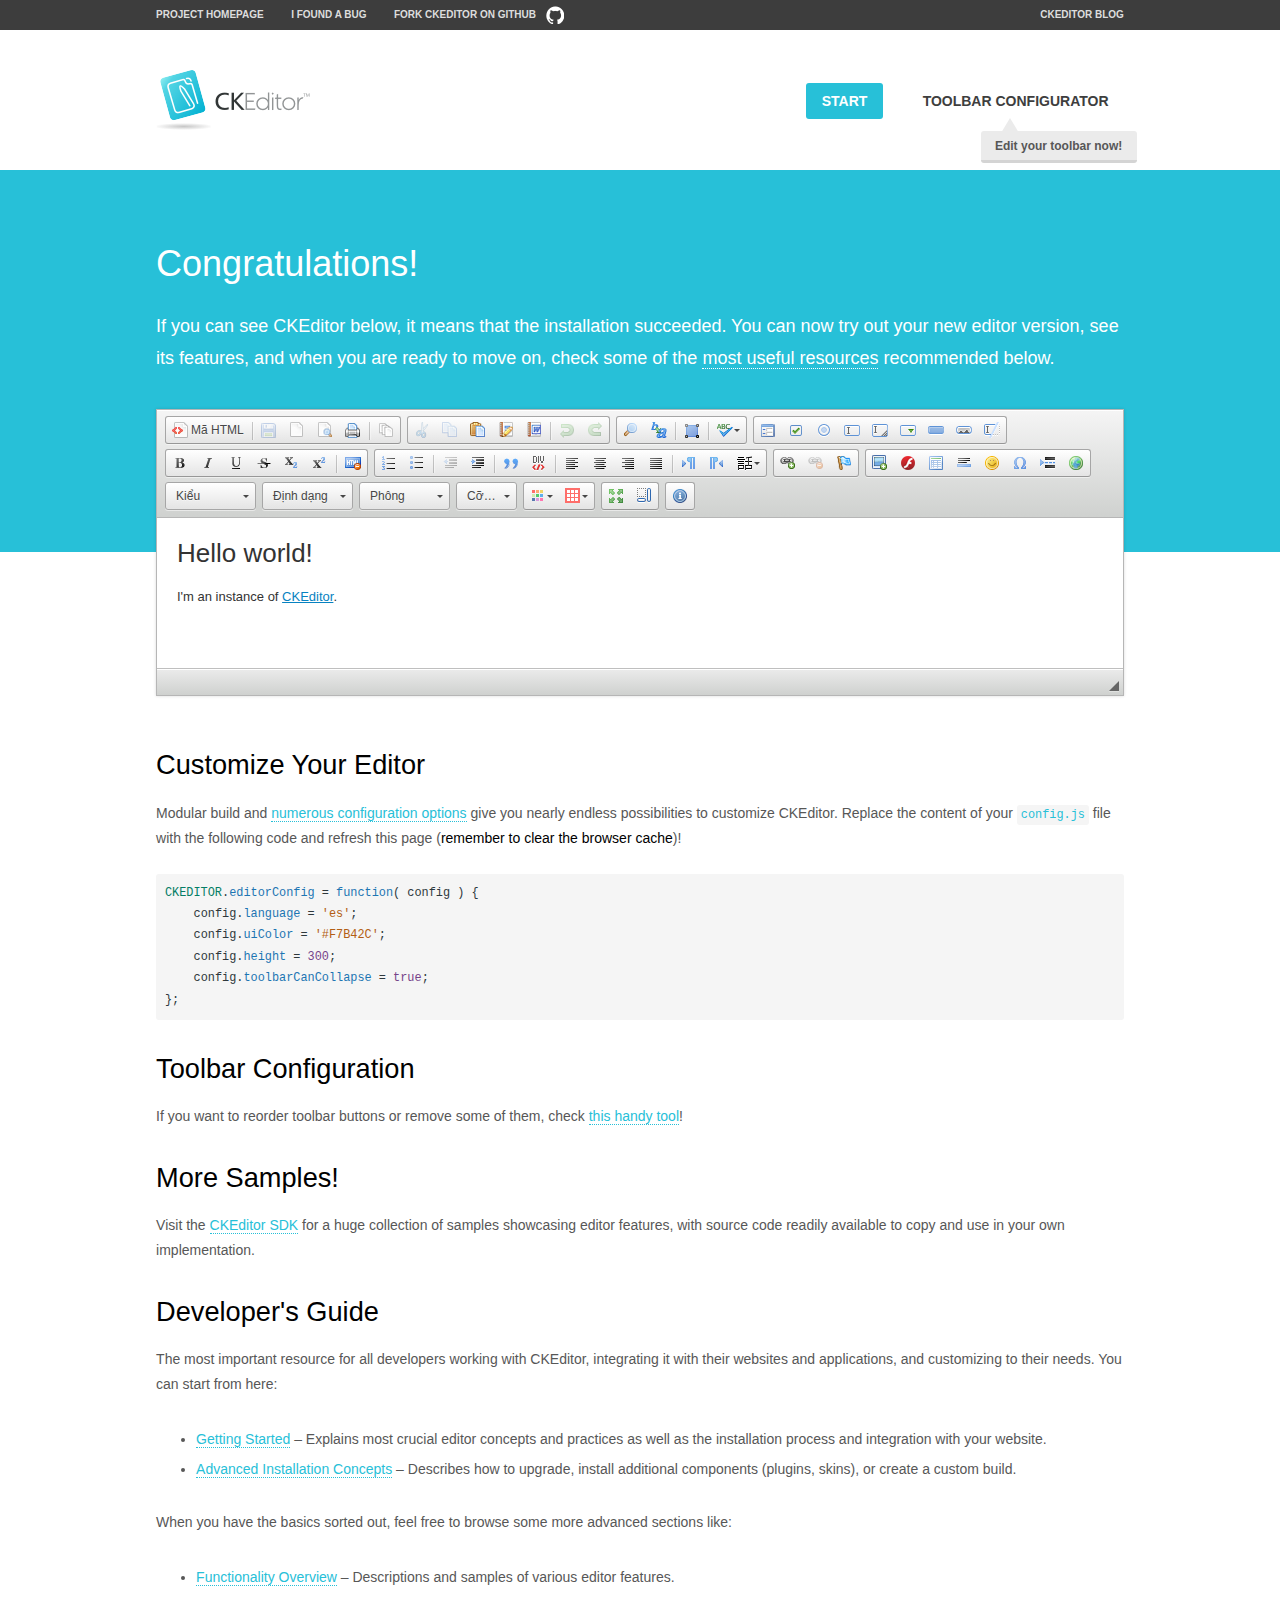
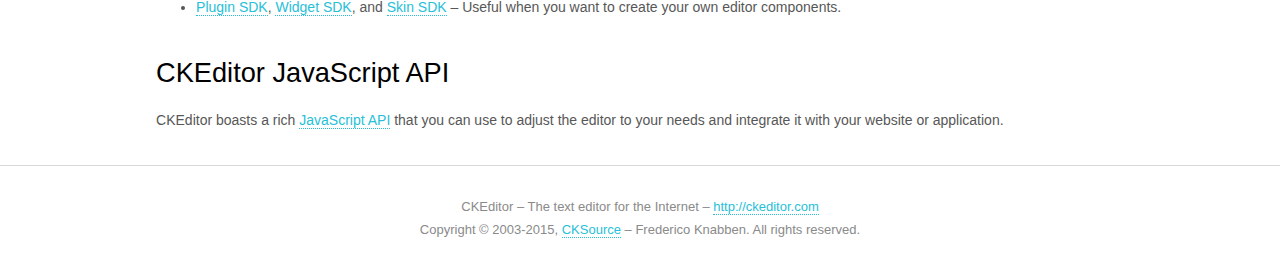
<file: public/ckeditor/samples/index.html>
<!DOCTYPE html>
<!--
Copyright (c) 2003-2015, CKSource - Frederico Knabben. All rights reserved.
For licensing, see LICENSE.md or http://ckeditor.com/license
-->
<html>
<head>
	<meta charset="utf-8">
	<title>CKEditor Sample</title>
	<script src="../ckeditor.js"></script>
	<script src="js/sample.js"></script>
	<link rel="stylesheet" href="css/samples.css">
	<link rel="stylesheet" href="toolbarconfigurator/lib/codemirror/neo.css">
</head>
<body id="main">

<nav class="navigation-a">
	<div class="grid-container">
		<ul class="navigation-a-left grid-width-70">
			<li><a href="http://ckeditor.com">Project Homepage</a></li>
			<li><a href="http://dev.ckeditor.com/">I found a bug</a></li>
			<li><a href="http://github.com/ckeditor/ckeditor-dev" class="icon-pos-right icon-navigation-a-github">Fork CKEditor on GitHub</a></li>
		</ul>
		<ul class="navigation-a-right grid-width-30">
			<li><a href="http://ckeditor.com/blog-list">CKEditor Blog</a></li>
		</ul>
	</div>
</nav>

<header class="header-a">
	<div class="grid-container">
		<h1 class="header-a-logo grid-width-30">
			<a href="index.html"><img src="img/logo.png" alt="CKEditor Sample"></a>
		</h1>

		<nav class="navigation-b grid-width-70">
			<ul>
				<li><a href="index.html" class="button-a button-a-background">Start</a></li>
				<li><a href="toolbarconfigurator/index.html" class="button-a">Toolbar configurator <span class="balloon-a balloon-a-nw">Edit your toolbar now!</span></a></li>
			</ul>
		</nav>
	</div>
</header>

<main>
	<div class="adjoined-top">
		<div class="grid-container">
			<div class="content grid-width-100">
				<h1>Congratulations!</h1>
				<p>
					If you can see CKEditor below, it means that the installation succeeded.
					You can now try out your new editor version, see its features, and when you are ready to move on, check some of the <a href="#sample-customize">most useful resources</a> recommended below.
				</p>
			</div>
		</div>
	</div>
	<div class="adjoined-bottom">
		<div class="grid-container">
			<div class="grid-width-100">
				<div id="editor">
					<h1>Hello world!</h1>
					<p>I'm an instance of <a href="http://ckeditor.com">CKEditor</a>.</p>
				</div>
			</div>
		</div>
	</div>

	<div class="grid-container">
		<div class="content grid-width-100">
			<section id="sample-customize">
				<h2>Customize Your Editor</h2>
				<p>Modular build and <a href="http://docs.ckeditor.com/#!/guide/dev_configuration">numerous configuration options</a> give you nearly endless possibilities to customize CKEditor. Replace the content of your <code><a href="../config.js">config.js</a></code> file with the following code and refresh this page (<strong>remember to clear the browser cache</strong>)!</p>
		<pre class="cm-s-neo CodeMirror"><code><span style="padding-right: 0.1px;"><span class="cm-variable">CKEDITOR</span>.<span class="cm-property">editorConfig</span> <span class="cm-operator">=</span> <span class="cm-keyword">function</span>( <span class="cm-def">config</span> ) {</span>
<span style="padding-right: 0.1px;"><span class="cm-tab">	</span><span class="cm-variable-2">config</span>.<span class="cm-property">language</span> <span class="cm-operator">=</span> <span class="cm-string">'es'</span>;</span>
<span style="padding-right: 0.1px;"><span class="cm-tab">	</span><span class="cm-variable-2">config</span>.<span class="cm-property">uiColor</span> <span class="cm-operator">=</span> <span class="cm-string">'#F7B42C'</span>;</span>
<span style="padding-right: 0.1px;"><span class="cm-tab">	</span><span class="cm-variable-2">config</span>.<span class="cm-property">height</span> <span class="cm-operator">=</span> <span class="cm-number">300</span>;</span>
<span style="padding-right: 0.1px;"><span class="cm-tab">	</span><span class="cm-variable-2">config</span>.<span class="cm-property">toolbarCanCollapse</span> <span class="cm-operator">=</span> <span class="cm-atom">true</span>;</span>
<span style="padding-right: 0.1px;">};</span></code></pre>
			</section>

			<section>
				<h2>Toolbar Configuration</h2>
				<p>If you want to reorder toolbar buttons or remove some of them, check <a href="toolbarconfigurator/index.html">this handy tool</a>!</p>
			</section>

			<section>
				<h2>More Samples!</h2>
				<p>Visit the <a href="http://sdk.ckeditor.com">CKEditor SDK</a> for a huge collection of samples showcasing editor features, with source code readily available to copy and use in your own implementation.</p>
			</section>

			<section>
				<h2>Developer's Guide</h2>
				<p>The most important resource for all developers working with CKEditor, integrating it with their websites and applications, and customizing to their needs. You can start from here:</p>
				<ul>
					<li><a href="http://docs.ckeditor.com/#!/guide/dev_installation">Getting Started</a> &ndash; Explains most crucial editor concepts and practices as well as the installation process and integration with your website.</li>
					<li><a href="http://docs.ckeditor.com/#!/guide/dev_advanced_installation">Advanced Installation Concepts</a> &ndash; Describes how to upgrade, install additional components (plugins, skins), or create a custom build.</li>
				</ul>
					<p>When you have the basics sorted out, feel free to browse some more advanced sections like:</p>
				<ul>
					<li><a href="http://docs.ckeditor.com/#!/guide/dev_features">Functionality Overview</a> &ndash; Descriptions and samples of various editor features.</li>
					<li><a href="http://docs.ckeditor.com/#!/guide/plugin_sdk_intro">Plugin SDK</a>, <a href="http://docs.ckeditor.com/#!/guide/widget_sdk_intro">Widget SDK</a>, and <a href="http://docs.ckeditor.com/#!/guide/skin_sdk_intro">Skin SDK</a> &ndash; Useful when you want to create your own editor components.</li>
				</ul>
			</section>

			<section>
				<h2>CKEditor JavaScript API</h2>
				<p>CKEditor boasts a rich <a href="http://docs.ckeditor.com/#!/api">JavaScript API</a> that you can use to adjust the editor to your needs and integrate it with your website or application.</p>
			</section>
		</div>
	</div>
</main>

<footer class="footer-a grid-container">
	<div class="grid-container">
		<p class="grid-width-100">
			CKEditor &ndash; The text editor for the Internet &ndash; <a class="samples" href="http://ckeditor.com/">http://ckeditor.com</a>
		</p>
		<p class="grid-width-100" id="copy">
			Copyright &copy; 2003-2015, <a class="samples" href="http://cksource.com/">CKSource</a> &ndash; Frederico Knabben. All rights reserved.
		</p>
	</div>
</footer>
<script>
	initSample();
</script>

</body>
</html>
</file>
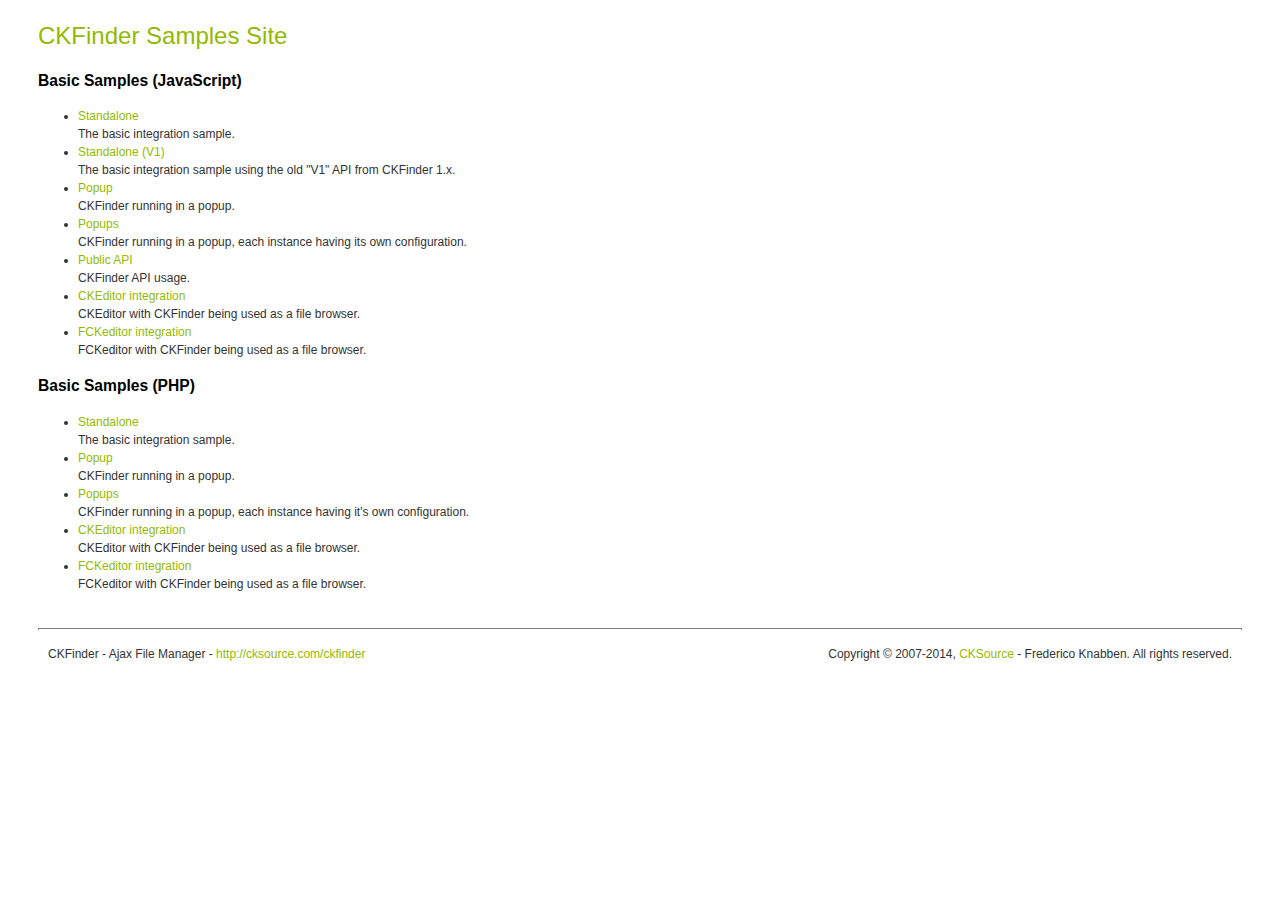
<file: public/ckfinder/_samples/index.html>
<!DOCTYPE html PUBLIC "-//W3C//DTD XHTML 1.0 Transitional//EN" "http://www.w3.org/TR/xhtml1/DTD/xhtml1-transitional.dtd">
<!--
 * CKFinder
 * ========
 * http://cksource.com/ckfinder
 * Copyright (C) 2007-2014, CKSource - Frederico Knabben. All rights reserved.
 *
 * The software, this file and its contents are subject to the CKFinder
 * License. Please read the license.txt file before using, installing, copying,
 * modifying or distribute this file or part of its contents. The contents of
 * this file is part of the Source Code of CKFinder.
-->
<html xmlns="http://www.w3.org/1999/xhtml">
<head>
	<title>CKFinder - Samples</title>
	<meta http-equiv="Content-Type" content="text/html; charset=utf-8" />
	<meta name="robots" content="noindex, nofollow" />
	<link href="sample.css" rel="stylesheet" type="text/css" />
</head>
<body>
	<h1 class="samples">
		CKFinder Samples Site
	</h1>
	<h2 class="samples">
		Basic Samples (JavaScript)
	</h2>
	<ul class="samples">
		<li><a class="samples" href="standalone.html">Standalone</a><br />The basic integration sample.</li>
		<li><a class="samples" href="standalone_v1.html">Standalone (V1)</a><br />The basic integration sample using the old "V1" API from CKFinder 1.x.</li>
		<li><a class="samples" href="popup.html">Popup</a><br />CKFinder running in a popup.</li>
		<li><a class="samples" href="popups.html">Popups</a><br />CKFinder running in a popup, each instance having its own configuration.</li>
		<li><a class="samples" href="public_api.html">Public API</a><br />CKFinder API usage.</li>
		<li><a class="samples" href="ckeditor.html">CKEditor integration</a><br />CKEditor with CKFinder being used as a file browser.</li>
		<li><a class="samples" href="fckeditor.html">FCKeditor integration</a><br />FCKeditor with CKFinder being used as a file browser.</li>
	</ul>
	<h2 class="samples">
		Basic Samples (PHP)
	</h2>
	<ul class="samples">
		<li><a class="samples" href="php/standalone.php">Standalone</a><br />The basic integration sample.</li>
		<li><a class="samples" href="php/popup.php">Popup</a><br />CKFinder running in a popup.</li>
		<li><a class="samples" href="php/popups.php">Popups</a><br />CKFinder running in a popup, each instance having it's own configuration.</li>
		<li><a class="samples" href="php/ckeditor.php">CKEditor integration</a><br />CKEditor with CKFinder being used as a file browser.</li>
		<li><a class="samples" href="php/fckeditor.php">FCKeditor integration</a><br />FCKeditor with CKFinder being used as a file browser.</li>
	</ul>
	<div id="footer">
		<hr />
		<p>
			CKFinder - Ajax File Manager - <a class="samples" href="http://cksource.com/ckfinder/">http://cksource.com/ckfinder</a>
		</p>
		<p id="copy">
			Copyright &copy; 2007-2014, <a class="samples" href="http://cksource.com/">CKSource</a> - Frederico Knabben. All rights reserved.
		</p>
	</div>
</body>
</html>
</file>
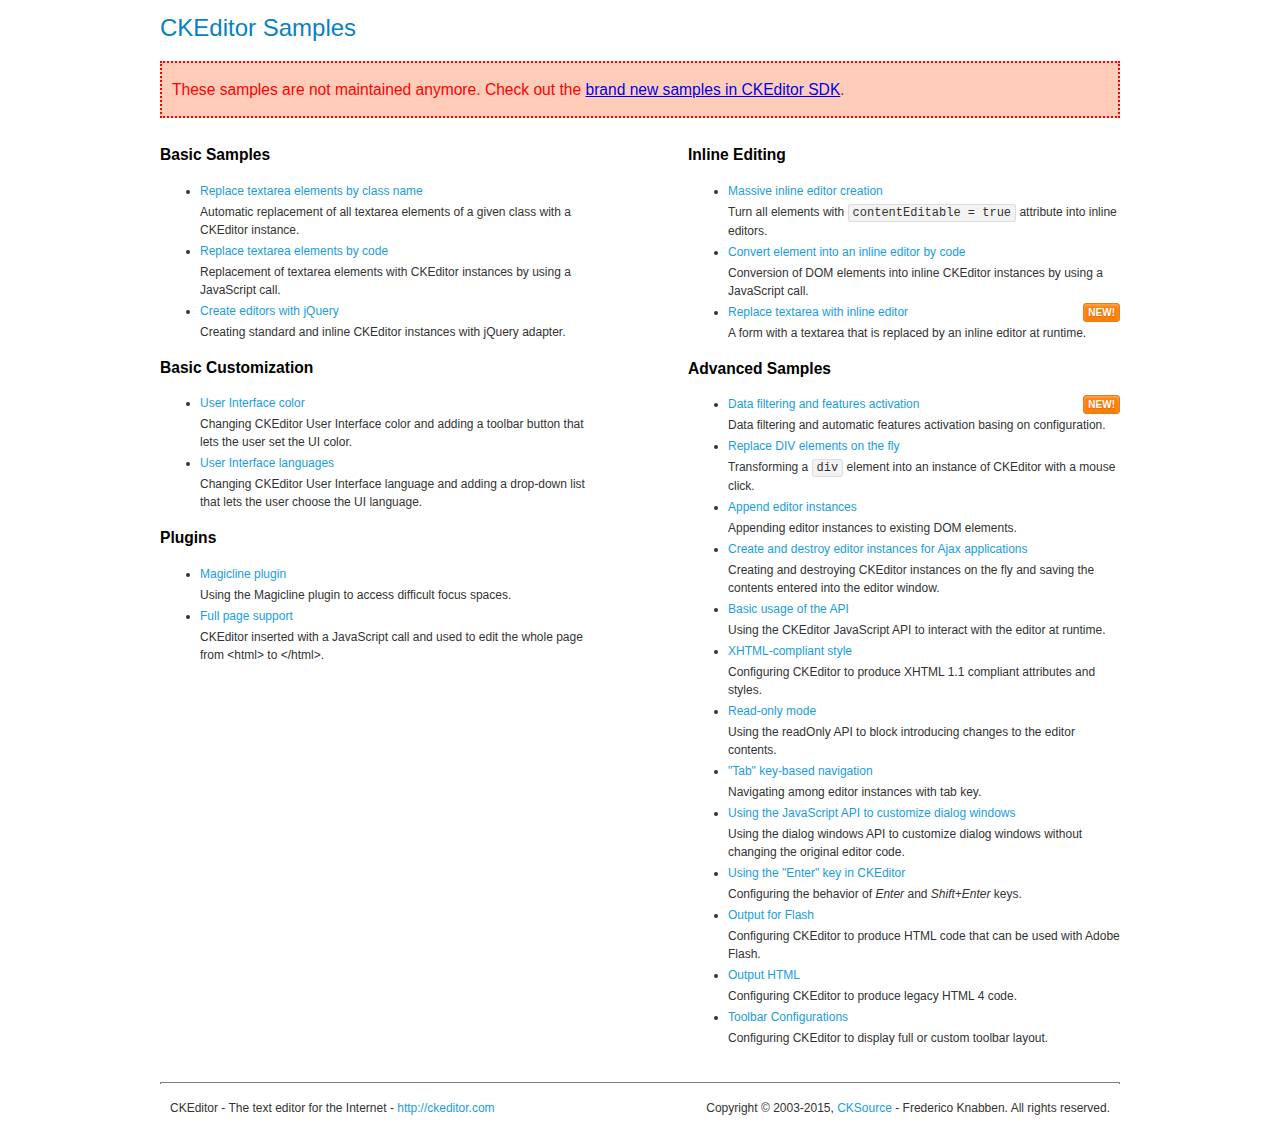
<file: public/ckeditor/samples/old/index.html>
<!DOCTYPE html>
<!--
Copyright (c) 2003-2015, CKSource - Frederico Knabben. All rights reserved.
For licensing, see LICENSE.md or http://ckeditor.com/license
-->
<html>
<head>
	<meta charset="utf-8">
	<title>CKEditor Samples</title>
	<link rel="stylesheet" href="sample.css">
</head>
<body>
	<h1 class="samples">
		CKEditor Samples
	</h1>
	<div class="warning deprecated">
		These samples are not maintained anymore. Check out the <a href="http://sdk.ckeditor.com/">brand new samples in CKEditor SDK</a>.
	</div>
	<div class="twoColumns">
		<div class="twoColumnsLeft">
			<h2 class="samples">
				Basic Samples
			</h2>
			<dl class="samples">
				<dt><a class="samples" href="replacebyclass.html">Replace textarea elements by class name</a></dt>
				<dd>Automatic replacement of all textarea elements of a given class with a CKEditor instance.</dd>

				<dt><a class="samples" href="replacebycode.html">Replace textarea elements by code</a></dt>
				<dd>Replacement of textarea elements with CKEditor instances by using a JavaScript call.</dd>

				<dt><a class="samples" href="jquery.html">Create editors with jQuery</a></dt>
				<dd>Creating standard and inline CKEditor instances with jQuery adapter.</dd>
			</dl>

			<h2 class="samples">
				Basic Customization
			</h2>
			<dl class="samples">
				<dt><a class="samples" href="uicolor.html">User Interface color</a></dt>
				<dd>Changing CKEditor User Interface color and adding a toolbar button that lets the user set the UI color.</dd>

				<dt><a class="samples" href="uilanguages.html">User Interface languages</a></dt>
				<dd>Changing CKEditor User Interface language and adding a drop-down list that lets the user choose the UI language.</dd>
			</dl>


			<h2 class="samples">Plugins</h2>
<dl class="samples">
<dt><a class="samples" href="magicline/magicline.html">Magicline plugin</a></dt>
<dd>Using the Magicline plugin to access difficult focus spaces.</dd>

<dt><a class="samples" href="wysiwygarea/fullpage.html">Full page support</a></dt>
<dd>CKEditor inserted with a JavaScript call and used to edit the whole page from &lt;html&gt; to &lt;/html&gt;.</dd>
</dl>
		</div>
		<div class="twoColumnsRight">
			<h2 class="samples">
				Inline Editing
			</h2>
			<dl class="samples">
				<dt><a class="samples" href="inlineall.html">Massive inline editor creation</a></dt>
				<dd>Turn all elements with <code>contentEditable = true</code> attribute into inline editors.</dd>

				<dt><a class="samples" href="inlinebycode.html">Convert element into an inline editor by code</a></dt>
				<dd>Conversion of DOM elements into inline CKEditor instances by using a JavaScript call.</dd>

				<dt><a class="samples" href="inlinetextarea.html">Replace textarea with inline editor</a> <span class="new">New!</span></dt>
				<dd>A form with a textarea that is replaced by an inline editor at runtime.</dd>

				
			</dl>

			<h2 class="samples">
				Advanced Samples
			</h2>
			<dl class="samples">
				<dt><a class="samples" href="datafiltering.html">Data filtering and features activation</a> <span class="new">New!</span></dt>
				<dd>Data filtering and automatic features activation basing on configuration.</dd>

				<dt><a class="samples" href="divreplace.html">Replace DIV elements on the fly</a></dt>
				<dd>Transforming a <code>div</code> element into an instance of CKEditor with a mouse click.</dd>

				<dt><a class="samples" href="appendto.html">Append editor instances</a></dt>
				<dd>Appending editor instances to existing DOM elements.</dd>

				<dt><a class="samples" href="ajax.html">Create and destroy editor instances for Ajax applications</a></dt>
				<dd>Creating and destroying CKEditor instances on the fly and saving the contents entered into the editor window.</dd>

				<dt><a class="samples" href="api.html">Basic usage of the API</a></dt>
				<dd>Using the CKEditor JavaScript API to interact with the editor at runtime.</dd>

				<dt><a class="samples" href="xhtmlstyle.html">XHTML-compliant style</a></dt>
				<dd>Configuring CKEditor to produce XHTML 1.1 compliant attributes and styles.</dd>

				<dt><a class="samples" href="readonly.html">Read-only mode</a></dt>
				<dd>Using the readOnly API to block introducing changes to the editor contents.</dd>

				<dt><a class="samples" href="tabindex.html">"Tab" key-based navigation</a></dt>
				<dd>Navigating among editor instances with tab key.</dd>


				
<dt><a class="samples" href="dialog/dialog.html">Using the JavaScript API to customize dialog windows</a></dt>
<dd>Using the dialog windows API to customize dialog windows without changing the original editor code.</dd>

<dt><a class="samples" href="enterkey/enterkey.html">Using the &quot;Enter&quot; key in CKEditor</a></dt>
<dd>Configuring the behavior of <em>Enter</em> and <em>Shift+Enter</em> keys.</dd>

<dt><a class="samples" href="htmlwriter/outputforflash.html">Output for Flash</a></dt>
<dd>Configuring CKEditor to produce HTML code that can be used with Adobe Flash.</dd>

<dt><a class="samples" href="htmlwriter/outputhtml.html">Output HTML</a></dt>
<dd>Configuring CKEditor to produce legacy HTML 4 code.</dd>

<dt><a class="samples" href="toolbar/toolbar.html">Toolbar Configurations</a></dt>
<dd>Configuring CKEditor to display full or custom toolbar layout.</dd>

			</dl>
		</div>
	</div>
	<div id="footer">
		<hr>
		<p>
			CKEditor - The text editor for the Internet - <a class="samples" href="http://ckeditor.com/">http://ckeditor.com</a>
		</p>
		<p id="copy">
			Copyright &copy; 2003-2015, <a class="samples" href="http://cksource.com/">CKSource</a> - Frederico Knabben. All rights reserved.
		</p>
	</div>
</body>
</html>
</file>
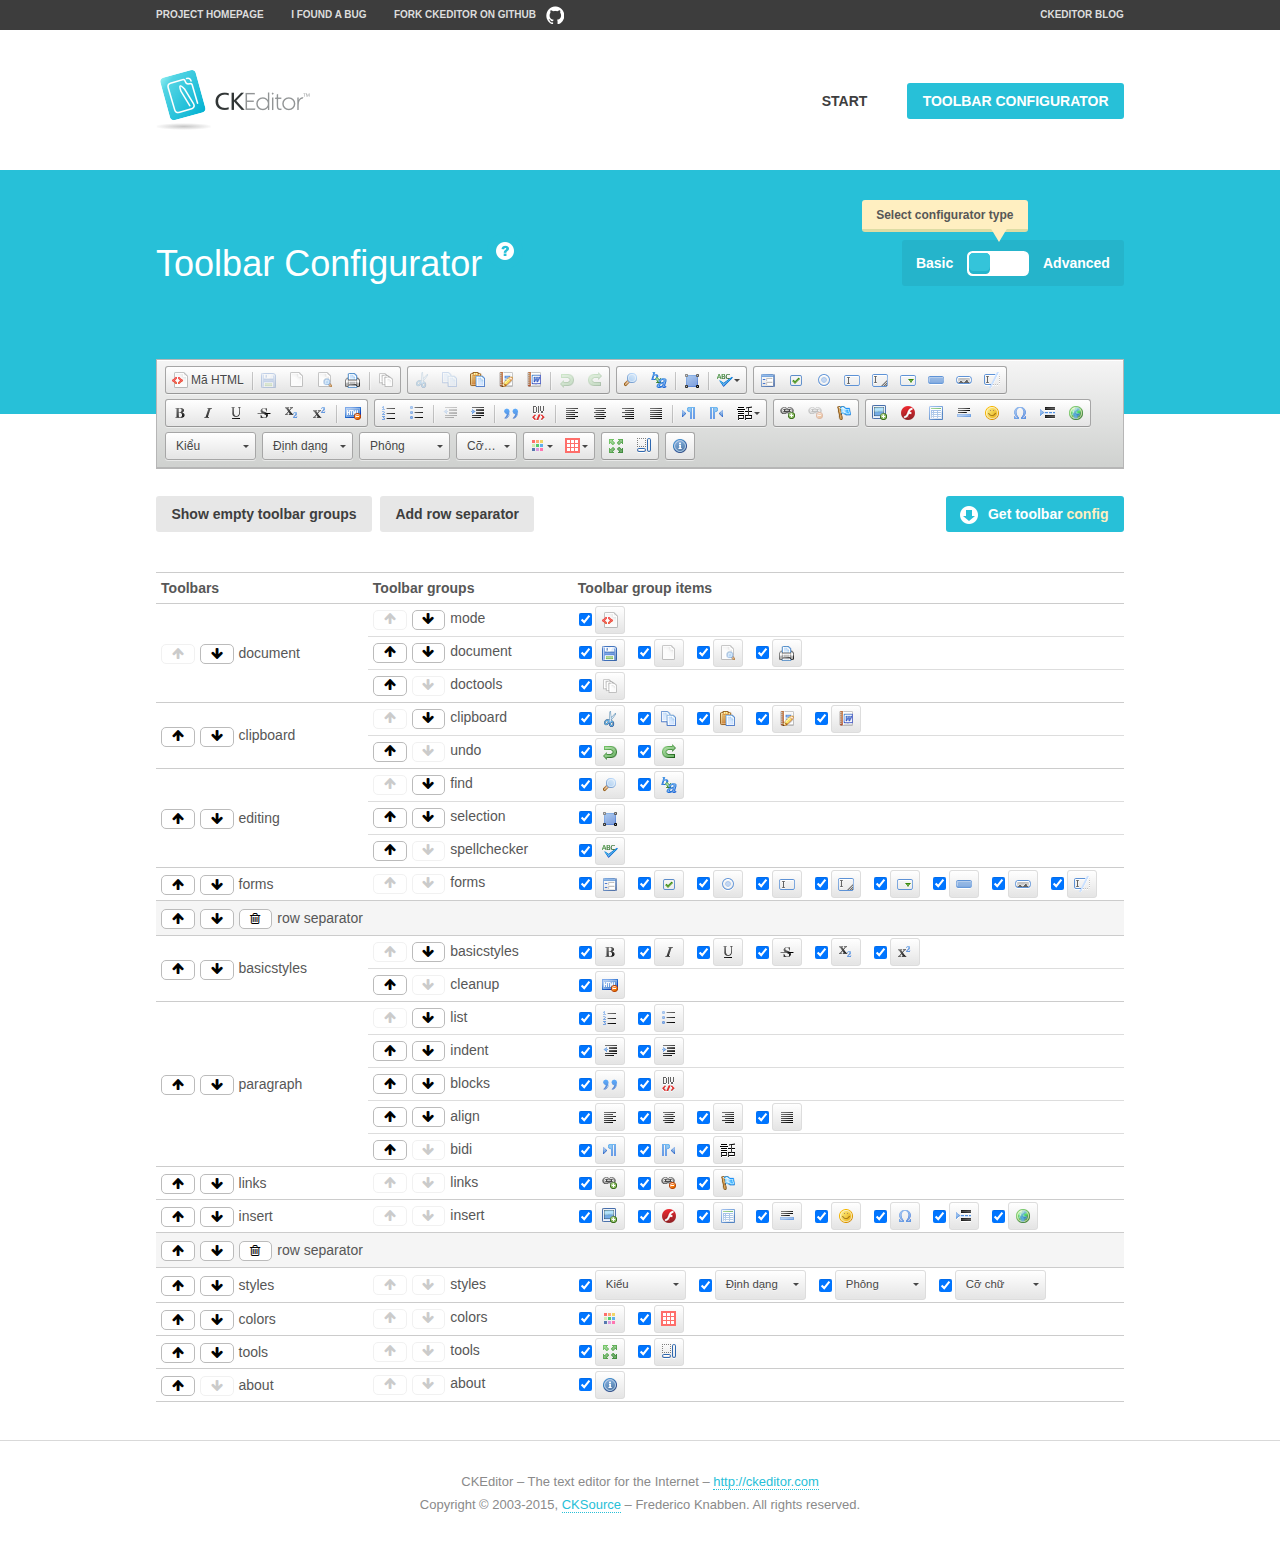
<file: public/ckeditor/samples/toolbarconfigurator/index.html>
<!DOCTYPE html>
<!--
Copyright (c) 2003-2015, CKSource - Frederico Knabben. All rights reserved.
For licensing, see LICENSE.md or http://ckeditor.com/license
-->
<!--[if IE 8]><html class="ie8"><![endif]-->
<!--[if gt IE 8]><html><![endif]-->
<!--[if !IE]><!--><html><!--<![endif]-->
<head>
	<meta charset="utf-8">
	<title>Toolbar Configurator</title>
	<script src="../../ckeditor.js"></script>
	<script>
		if ( CKEDITOR.env.ie && CKEDITOR.env.version < 9 )
			CKEDITOR.tools.enableHtml5Elements( document );
	</script>
	<link rel="stylesheet" href="lib/codemirror/codemirror.css">
	<link rel="stylesheet" href="lib/codemirror/show-hint.css">
	<link rel="stylesheet" href="lib/codemirror/neo.css">
	<link rel="stylesheet" href="css/fontello.css">
	<link rel="stylesheet" href="../css/samples.css">
</head>
<body id="toolbar">

<nav class="navigation-a">
	<div class="grid-container">
		<ul class="navigation-a-left grid-width-70">
			<li><a href="http://ckeditor.com">Project Homepage</a></li>
			<li><a href="http://dev.ckeditor.com/">I found a bug</a></li>
			<li><a href="http://github.com/ckeditor/ckeditor-dev" class="icon-pos-right icon-navigation-a-github">Fork CKEditor on GitHub</a></li>
		</ul>
		<ul class="navigation-a-right grid-width-30">
			<li><a href="http://ckeditor.com/blog-list">CKEditor Blog</a></li>
		</ul>
	</div>
</nav>

<header class="header-a">
	<div class="grid-container">
		<h1 class="header-a-logo grid-width-30">
			<a href="../index.html"><img src="../img/logo.png" alt="CKEditor Logo"></a>
		</h1>
		<nav class="navigation-b grid-width-70">
			<ul>
				<li><a href="../index.html"  class="button-a">Start</a></li>
				<li><a href="index.html"  class="button-a button-a-background">Toolbar configurator</a></li>
			</ul>
		</nav>
	</div>
</header>

<main>
	<div class="adjoined-top">
		<div class="grid-container">
			<div class="content grid-width-100">
				<div class="grid-container-nested">
					<h1 class="grid-width-60">
						Toolbar Configurator
						<a href="#help-content" type="button" title="Configurator help" id="help" class="button-a button-a-background button-a-no-text icon-pos-left icon-question-mark">Help</a>
					</h1>

					<div class="grid-width-40 grid-switch-magic">
						<div class="switch">
							<span class="balloon-a balloon-a-se">Select configurator type</span>
							<input type="radio" name="radio" data-num="1" id="radio-basic" />
							<input type="radio" name="radio" data-num="2" id="radio-advanced" />
							<label data-for="1" for="radio-basic">Basic</label>
							<span class="switch-inner">
								<span class="handler"></span>
							</span>
							<label data-for="2" for="radio-advanced">Advanced</label>
						</div>
					</div>
				</div>
			</div>
		</div>
	</div>
	<div class="adjoined-bottom">
		<div class="grid-container">
			<div class="grid-width-100">
				<div class="editors-container">
					<div id="editor-basic"></div>
					<div id="editor-advanced"></div>
				</div>
			</div>
		</div>
	</div>

	<div class="grid-container configurator">
		<div class="content grid-width-100">
			<div class="configurator">
				<div>
					<div id="toolbarModifierWrapper"></div>
				</div>
			</div>
		</div>
	</div>

	<div id="help-content">
		<div class="grid-container">
			<div class="grid-width-100">
				<h2>What Am I Doing Here?</h2>

				<div class="grid-container grid-container-nested">
					<div class="basic">
						<div class="grid-width-50">
							<p>Arrange <a href="http://docs.ckeditor.com/#!/api/CKEDITOR.config-cfg-toolbarGroups">toolbar groups</a>, toggle <a href="http://docs.ckeditor.com/#!/api/CKEDITOR.config-cfg-removeButtons">button visibility</a> according to your needs and get your toolbar configuration.</p>
							<p>You can replace the content of the <a href="../../config.js"><code>config.js</code></a> file with the generated configuration. If you already set some configuration options you will need to merge both configurations.</p>
						</div>
						<div class="grid-width-50">
							<p>Read more about different ways of <a href="http://docs.ckeditor.com/#!/guide/dev_configuration">setting configuration</a> and do not forget about <strong>clearing browser cache</strong>.</p>
							<p>Arranging toolbar groups is the recommended way of configuring the toolbar, but if you need more freedom you can use the <a href="#advanced">advanced configurator</a>.</p>
						</div>
					</div>
					<div class="advanced" style="display: none;">
						<div class="grid-width-50">
							<p>With this code editor you can edit your <a href="http://docs.ckeditor.com/#!/api/CKEDITOR.config-cfg-toolbar">toolbar configuration</a> live.</p>
							<p>You can replace the content of the <a href="../../config.js"><code>config.js</code></a> file with the generated configuration. If you already set some configuration options you will need to merge both configurations.</p>
						</div>
						<div class="grid-width-50">
							<p>Read more about different ways of <a href="http://docs.ckeditor.com/#!/guide/dev_configuration">setting configuration</a> and do not forget about <strong>clearing browser cache</strong>.</p>
						</div>
					</div>
				</div>

				<p class="grid-container grid-container-nested">
					<button type="button" class="help-content-close grid-width-100 button-a button-a-background">Got it. Let's play!</button>
				</p>
			</div>
		</div>
	</div>
</main>

<footer class="footer-a grid-container">
	<p class="grid-width-100">
		CKEditor &ndash; The text editor for the Internet &ndash; <a class="samples" href="http://ckeditor.com/">http://ckeditor.com</a>
	</p>
	<p class="grid-width-100" id="copy">
		Copyright &copy; 2003-2015, <a class="samples" href="http://cksource.com/">CKSource</a> &ndash; Frederico Knabben. All rights reserved.
	</p>
</footer>

<script src="lib/codemirror/codemirror.js"></script>
<script src="lib/codemirror/javascript.js"></script>
<script src="lib/codemirror/show-hint.js"></script>

<script src="js/fulltoolbareditor.js"></script>
<script src="js/abstracttoolbarmodifier.js"></script>
<script src="js/toolbarmodifier.js"></script>
<script src="js/toolbartextmodifier.js"></script>
<script src="../js/sf.js"></script>

<script>
	( function() {
		'use strict';

		var mode = ( window.location.hash.substr( 1 ) === 'advanced' ) ? 'advanced' : 'basic',
			configuratorSection = CKEDITOR.document.findOne( 'main > .grid-container.configurator' ),
			basicInstruction = CKEDITOR.document.findOne( '#help-content .basic' ),
			advancedInstruction = CKEDITOR.document.findOne( '#help-content .advanced' ),

			// Configurator mode switcher.
			modeSwitchBasic = CKEDITOR.document.getById( 'radio-basic' ),
			modeSwitchAdvanced = CKEDITOR.document.getById( 'radio-advanced' );

		// Initial setup
		function updateSwitcher() {
			if ( mode === 'advanced' ) {
				modeSwitchAdvanced.$.checked = true;
			} else {
				modeSwitchBasic.$.checked = true;
			}
		}

		updateSwitcher();

		CKEDITOR.document.getWindow().on( 'hashchange', function( e ) {
			var hash = window.location.hash.substr( 1 );
			if ( !( hash === 'advanced' || hash === 'basic' ) ) {
				return;
			}
			mode = hash;
			onToolbarsDone( mode );
		} );

		CKEDITOR.document.getWindow().on( 'resize', function() {
			updateToolbar( ( mode === 'basic' ? toolbarModifier : toolbarTextModifier )[ 'editorInstance' ] );
		} );

		function onRefresh( modifier ) {
			modifier = modifier || this;

			if ( mode === 'basic' && modifier instanceof ToolbarConfigurator.ToolbarTextModifier ) {
				return;
			}

			// CodeMirror container becomes visible, so we need to refresh and to avoid rendering problems.
			if ( mode === 'advanced' && modifier instanceof ToolbarConfigurator.ToolbarTextModifier ) {
				modifier.codeContainer.refresh();
			}

			updateToolbar( modifier.editorInstance );
		}

		function updateToolbar( editor ) {
			var editorContainer = editor.container;

			// Not always editor is loaded.
			if ( !editorContainer ) {
				return;
			}

			var displayStyle = editorContainer.getStyle( 'display' );

			editorContainer.setStyle( 'display', 'block' );

			var newHeight = editorContainer.getSize( 'height' );

			var newMarginTop = parseInt( editorContainer.getComputedStyle( 'margin-top' ), 10 );
			newMarginTop = ( isNaN( newMarginTop ) ? 0 : Number( newMarginTop ) );

			var newMarginBottom = parseInt( editorContainer.getComputedStyle( 'margin-bottom' ), 10 );
			newMarginBottom = ( isNaN( newMarginBottom ) ? 0 : Number( newMarginBottom ) );

			var result = newHeight + newMarginTop + newMarginBottom;

			editorContainer.setStyle( 'display', displayStyle );

			editor.container.getAscendant( 'div' ).setStyle( 'height', result + 'px' );
		}

		var toolbarModifier = new ToolbarConfigurator.ToolbarModifier( 'editor-basic' );

		var done = 0;
		toolbarModifier.init( onToolbarInit );
		toolbarModifier.onRefresh = onRefresh;

		CKEDITOR.document.getById( 'toolbarModifierWrapper' ).append( toolbarModifier.mainContainer );

		var toolbarTextModifier = new ToolbarConfigurator.ToolbarTextModifier( 'editor-advanced' );
		toolbarTextModifier.init( onToolbarInit );
		toolbarTextModifier.onRefresh = onRefresh;

		function onToolbarInit() {
			if ( ++done === 2 ) {
				onToolbarsDone();

				positionSticky.watch( CKEDITOR.document.findOne( '.toolbar' ), function() {
					return mode === 'advanced';
				} );
			}
		}

		function onToolbarsDone() {
			if ( mode === 'basic' ) {
				toggleModeBasic( false );
			} else {
				toggleModeAdvanced( false );
			}

			updateSwitcher();

			setTimeout( function() {
				CKEDITOR.document.findOne( '.editors-container' ).addClass( 'active' );
				CKEDITOR.document.findOne( '#toolbarModifierWrapper' ).addClass( 'active' );
			}, 200 );
		}

		CKEDITOR.document.getById( 'toolbarModifierWrapper' ).append( toolbarTextModifier.mainContainer );

		function toogleModeSwitch( onElement, offElement, onModifier, offModifier ) {
			onElement.addClass( 'fancy-button-active' );
			offElement.removeClass( 'fancy-button-active' );

			onModifier.showUI();
			offModifier.hideUI();
		}

		function toggleModeBasic( callOnRefresh ) {
			callOnRefresh = ( callOnRefresh !== false );
			mode = 'basic';
			window.location.hash = '#basic';
			toogleModeSwitch( modeSwitchBasic, modeSwitchAdvanced, toolbarModifier, toolbarTextModifier );

			configuratorSection.removeClass( 'freed-width' );
			basicInstruction.show();
			advancedInstruction.hide();

			callOnRefresh && onRefresh( toolbarModifier );
		}

		function toggleModeAdvanced( callOnRefresh ) {
			callOnRefresh = ( callOnRefresh !== false );
			mode = 'advanced';
			window.location.hash = '#advanced';
			toogleModeSwitch( modeSwitchAdvanced, modeSwitchBasic, toolbarTextModifier, toolbarModifier );

			configuratorSection.addClass( 'freed-width' );
			advancedInstruction.show();
			basicInstruction.hide();

			callOnRefresh && onRefresh( toolbarTextModifier );
		}

		modeSwitchBasic.on( 'click', toggleModeBasic );
		modeSwitchAdvanced.on( 'click', toggleModeAdvanced );

		//
		// Position:sticky for the toolbar.
		//

		// Will make elements behave like they were styled with position:sticky.
		var positionSticky = {
			// Store object: {
			// 		element: CKEDITOR.dom.element, // Element which will float.
			// 		placeholder: CKEDITOR.dom.element, // Placeholder which is place to prevent page bounce.
			// 		isFixed: boolean // Whether element float now.
			// }
			watched: [],

			active: [],

			staticContainer: null,

			init: function() {
				var element = CKEDITOR.dom.element.createFromHtml(
					'<div class="staticContainer">' +
						'<div class="grid-container" >' +
							'<div class="grid-width-100">' +
								'<div class="inner"></div>' +
							'</div>' +
						'</div>' +
					'</div>' );

				this.staticContainer = element.findOne( '.inner' );

				CKEDITOR.document.getBody().append( element );
			},

			watch: function( element, preventFunc ) {
				this.watched.push( {
					element: element,
					placeholder: new CKEDITOR.dom.element( 'div' ),
					isFixed: false,
					preventFunc: preventFunc
				} );
			},

			checkAll: function() {
				for ( var i = 0; i < this.watched.length; i++ ) {
					this.check( this.watched[ i ] );
				}
			},

			check: function( element ) {
				var isFixed = element.isFixed;
				var shouldBeFixed = this.shouldBeFixed( element );

				// Nothing to be done.
				if ( isFixed === shouldBeFixed ) {
					return;
				}

				var placeholder = element.placeholder;

				if ( isFixed ) {
					// Unfixing.

					element.element.insertBefore( placeholder );
					placeholder.remove();

					element.element.removeStyle( 'margin' );

					this.active.splice( CKEDITOR.tools.indexOf( this.active, element ), 1 );

				} else {
					// Fixing.
					placeholder.setStyle( 'width', element.element.getSize( 'width' ) + 'px' );
					placeholder.setStyle( 'height', element.element.getSize( 'height' ) + 'px' );
					placeholder.setStyle( 'margin-bottom', element.element.getComputedStyle( 'margin-bottom' ) );
					placeholder.setStyle( 'display', element.element.getComputedStyle( 'display' ) );
					placeholder.insertAfter( element.element );

					this.staticContainer.append( element.element );

					this.active.push( element );
				}

				element.isFixed = !element.isFixed;
			},

			shouldBeFixed: function( element ) {
				if ( element.preventFunc && element.preventFunc() ) {
					return false;
				}

				// If element is already fixed we are checking it's placeholder.
				var related = ( element.isFixed ? element.placeholder : element.element ),
					clientRect = related.$.getBoundingClientRect(),
					staticHeight = this.staticContainer.getSize('height' ),
					elemHeight = element.element.getSize( 'height' );

				if ( element.isFixed ) {
					return ( clientRect.top + elemHeight < staticHeight );
				} else {
					return ( clientRect.top < staticHeight );
				}
			}
		};

		positionSticky.init();

		CKEDITOR.document.getWindow().on( 'scroll',
			new CKEDITOR.tools.eventsBuffer( 100, positionSticky.checkAll, positionSticky ).input
		);

		// Make the toolbar sticky.
		positionSticky.watch( CKEDITOR.document.findOne( '.editors-container' ) );

		// Help button and help-content.
		( function() {
			var helpButton = CKEDITOR.document.getById( 'help' ),
				helpContent = CKEDITOR.document.getById( 'help-content' );

			// Don't show help button on IE8 because it's unsupported by Pico Modal.
			if ( CKEDITOR.env.ie && CKEDITOR.env.version == 8 ) {
				helpButton.hide();
			} else {
				// Display help modal when the button is clicked.
				helpButton.on( 'click', function( evt ) {
					SF.modal( {
						// Clone modal content from DOM.
						content: helpContent.getHtml(),

						afterCreate: function( modal ) {
							// Enable modal content button to close the modal.
							new CKEDITOR.dom.element( modal.modalElem() ).findOne( '.help-content-close' ).once( 'click', modal.close );
						}
					} ).show();
				} );
			}
		} )();
	} )();
</script>
</body>
</html>
</file>
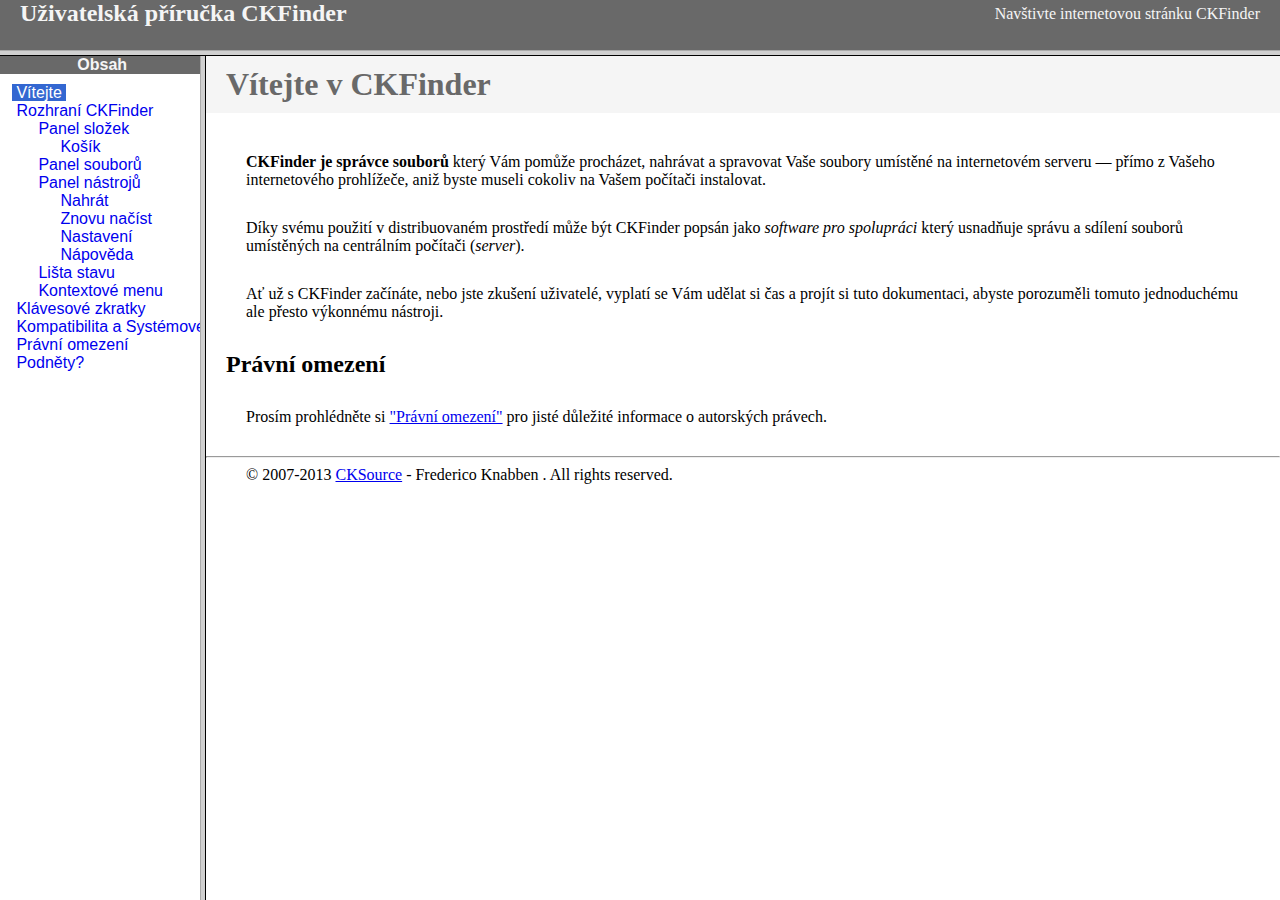
<file: public/ckfinder/help/cs/index.html>
<!DOCTYPE HTML PUBLIC "-//W3C//DTD HTML 4.01 Frameset//EN" "http://www.w3.org/TR/html4/frameset.dtd">
<html lang="cs">
<head>
	<title>Uživatelská příručka CKFinder</title>
	<meta name="robots" content="noindex, nofollow">
	<meta http-equiv="Content-Type" content="text/html; charset=utf-8">
	<style type="text/css">
		frame {border-color:#f5f5f5}
	</style>
</head>
<frameset rows="50,*">
	<frame src="files/header.html" noresize="noresize" frameborder="0">
	<frameset cols="200,*">
			<frame src="files/toc.html">
			<frame src="files/001.html" name="CKDocsMain">
	</frameset>
</frameset>
</html>
</file>
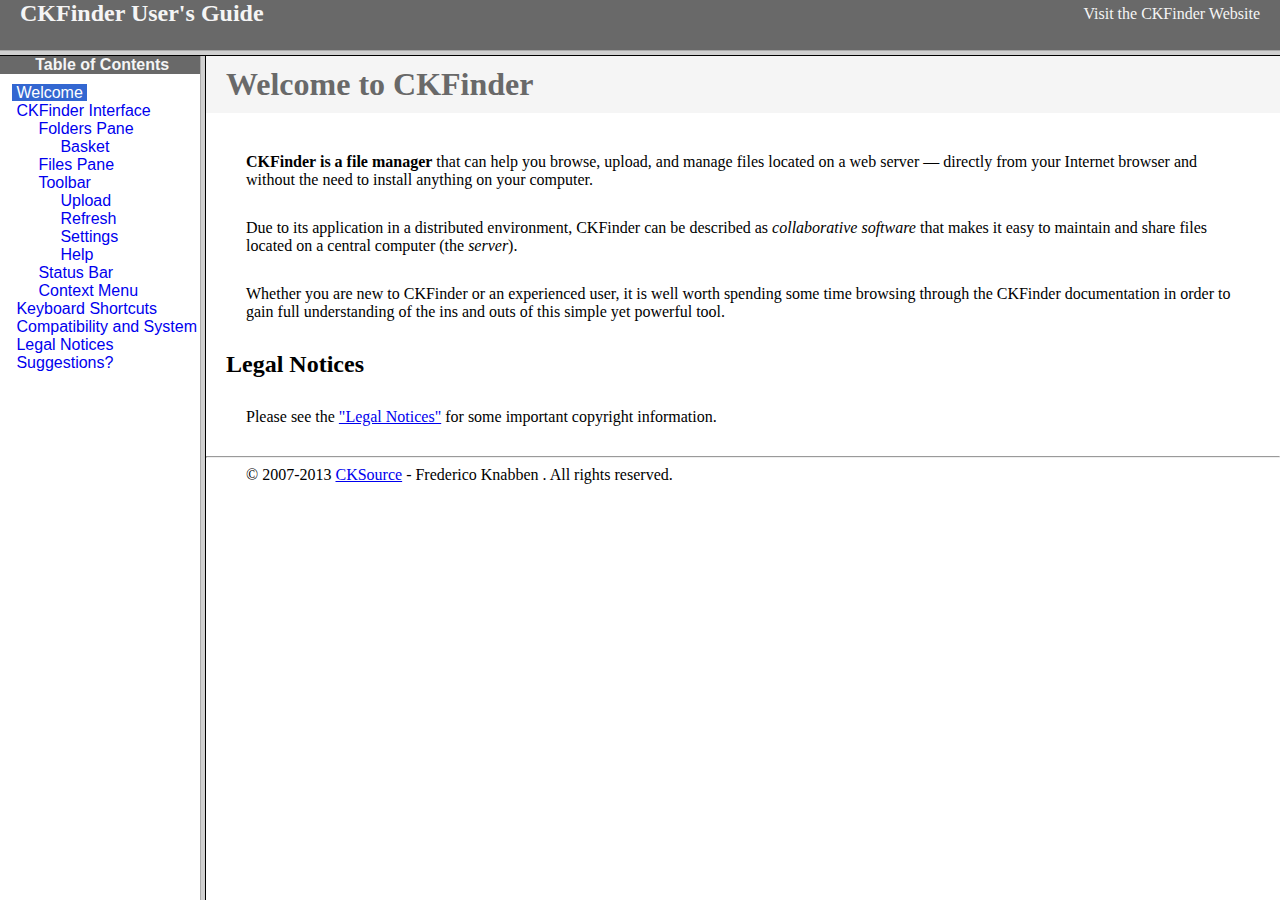
<file: public/ckfinder/help/en/index.html>
<!DOCTYPE HTML PUBLIC "-//W3C//DTD HTML 4.01 Frameset//EN" "http://www.w3.org/TR/html4/frameset.dtd">
<html lang="en">
<head>
	<title>CKFinder User's Guide</title>
	<meta name="robots" content="noindex, nofollow">
	<meta http-equiv="Content-Type" content="text/html; charset=utf-8">
	<style type="text/css">
		frame {border-color:#f5f5f5}
	</style>
</head>
<frameset rows="50,*">
	<frame src="files/header.html" noresize="noresize" frameborder="0">
	<frameset cols="200,*">
			<frame src="files/toc.html">
			<frame src="files/001.html" name="CKDocsMain">
	</frameset>
</frameset>
</html>
</file>
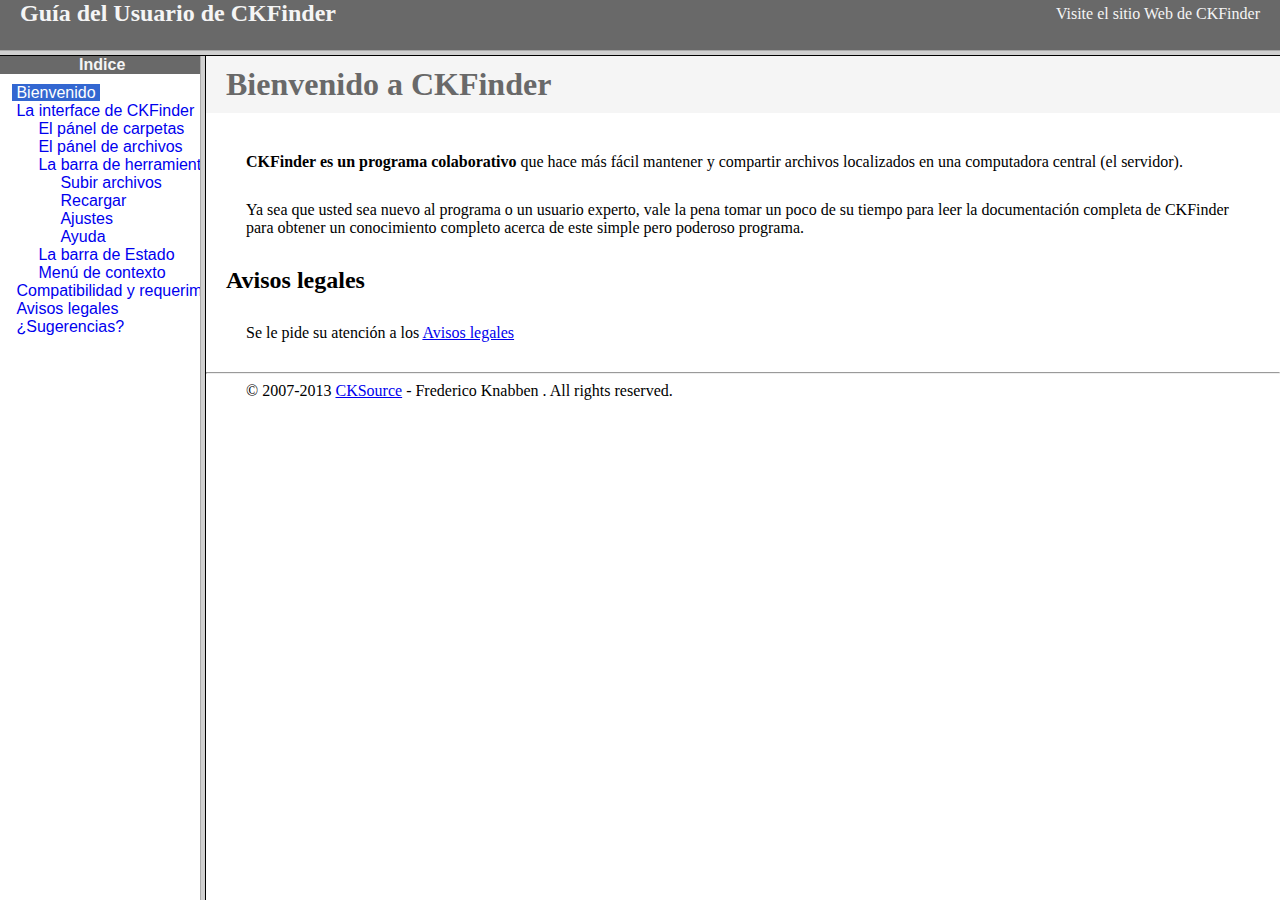
<file: public/ckfinder/help/es-mx/index.html>
<!DOCTYPE HTML PUBLIC "-//W3C//DTD HTML 4.01 Frameset//EN" "http://www.w3.org/TR/html4/frameset.dtd">
<html lang="es-mx">
<head>
	<title>Gu&iacute;a para el usuario de CKFinder</title>
	<meta http-equiv="Content-Type" content="text/html; charset=utf-8">
	<meta name="robots" content="noindex, nofollow">
	<style type="text/css">
		frame {border-color:#f5f5f5}
	</style>
</head>
<frameset rows="50,*">
	<frame src="files/header.html" noresize="noresize" frameborder="0">
	<frameset cols="200,*">
			<frame src="files/toc.html">
			<frame src="files/001.html" name="CKDocsMain">
	</frameset>
</frameset>
</html>
</file>
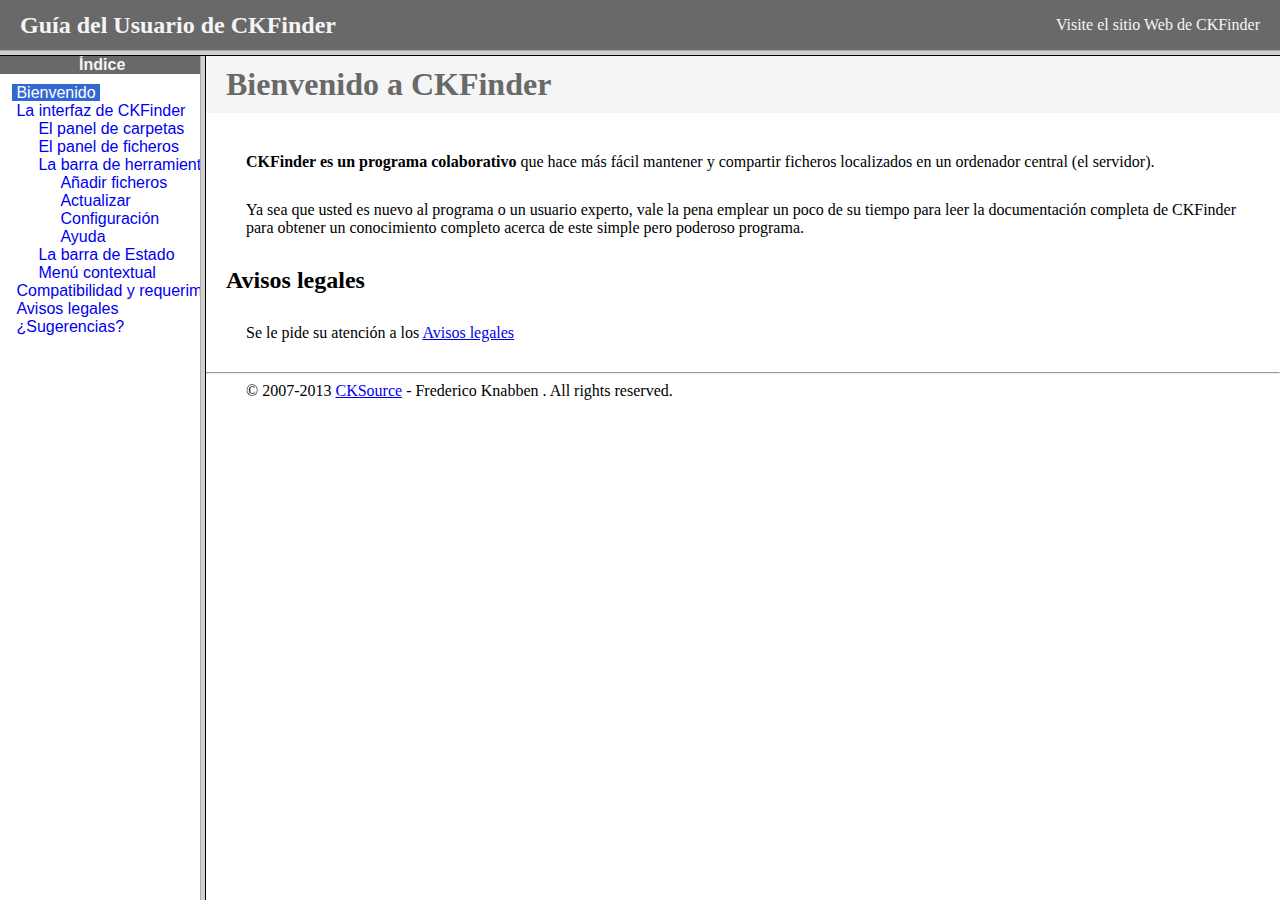
<file: public/ckfinder/help/es/index.html>
<!DOCTYPE HTML PUBLIC "-//W3C//DTD HTML 4.01 Frameset//EN" "http://www.w3.org/TR/html4/frameset.dtd">
<html lang="es">
<head>
	<title>Gu&iacute;a para el usuario de CKFinder</title>
	<meta http-equiv="Content-Type" content="text/html; charset=utf-8">
	<meta name="robots" content="noindex, nofollow">
	<style type="text/css">
		frame {border-color:#f5f5f5}
	</style>
</head>
<frameset rows="50,*">
	<frame src="files/header.html" noresize="noresize" frameborder="0">
	<frameset cols="200,*">
			<frame src="files/toc.html">
			<frame src="files/001.html" name="CKDocsMain">
	</frameset>
</frameset>
</html>
</file>
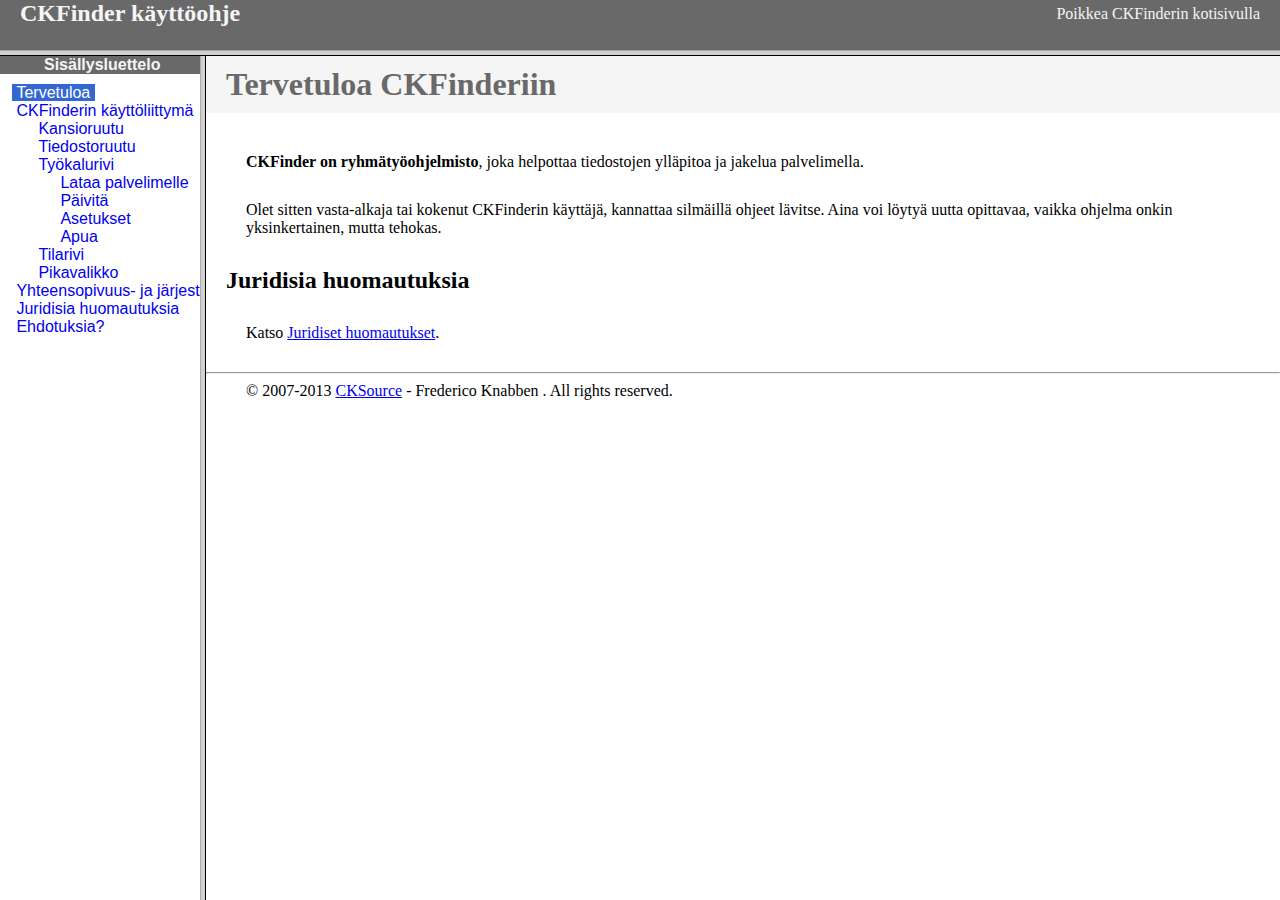
<file: public/ckfinder/help/fi/index.html>
<!DOCTYPE HTML PUBLIC "-//W3C//DTD HTML 4.01 Frameset//EN" "http://www.w3.org/TR/html4/frameset.dtd">
<html lang="fi">
<head>
	<title>CKFinder käyttöohje</title>
	<meta http-equiv="Content-Type" content="text/html; charset=utf-8">
	<meta name="robots" content="noindex, nofollow">
	<style type="text/css">
		frame {border-color:#f5f5f5}
	</style>
</head>
<frameset rows="50,*">
	<frame src="files/header.html" noresize="noresize" frameborder="0">
	<frameset cols="200,*">
			<frame src="files/toc.html">
			<frame src="files/001.html" name="CKDocsMain">
	</frameset>
</frameset>
</html>
</file>
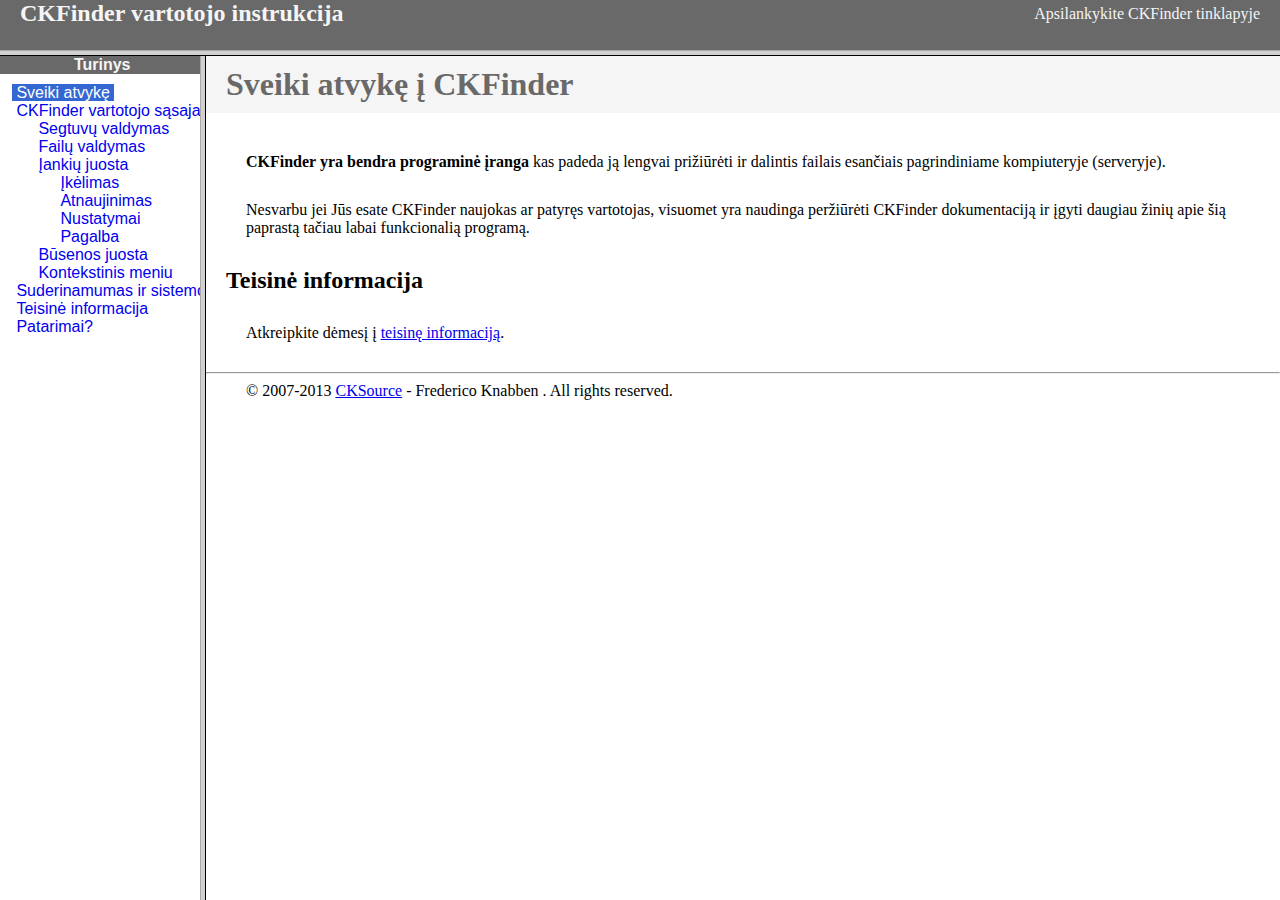
<file: public/ckfinder/help/lt/index.html>
<!DOCTYPE HTML PUBLIC "-//W3C//DTD HTML 4.01 Frameset//EN" "http://www.w3.org/TR/html4/frameset.dtd">
<html lang="lt">
<head>
	<title>CKFinder User's Guide</title>
	<meta http-equiv="Content-Type" content="text/html; charset=utf-8">
	<meta name="robots" content="noindex, nofollow">
	<style type="text/css">
		frame {border-color:#f5f5f5}
	</style>
</head>
<frameset rows="50,*">
	<frame src="files/header.html" noresize="noresize" frameborder="0">
	<frameset cols="200,*">
			<frame src="files/toc.html">
			<frame src="files/001.html" name="CKDocsMain">
	</frameset>
</frameset>
</html>
</file>
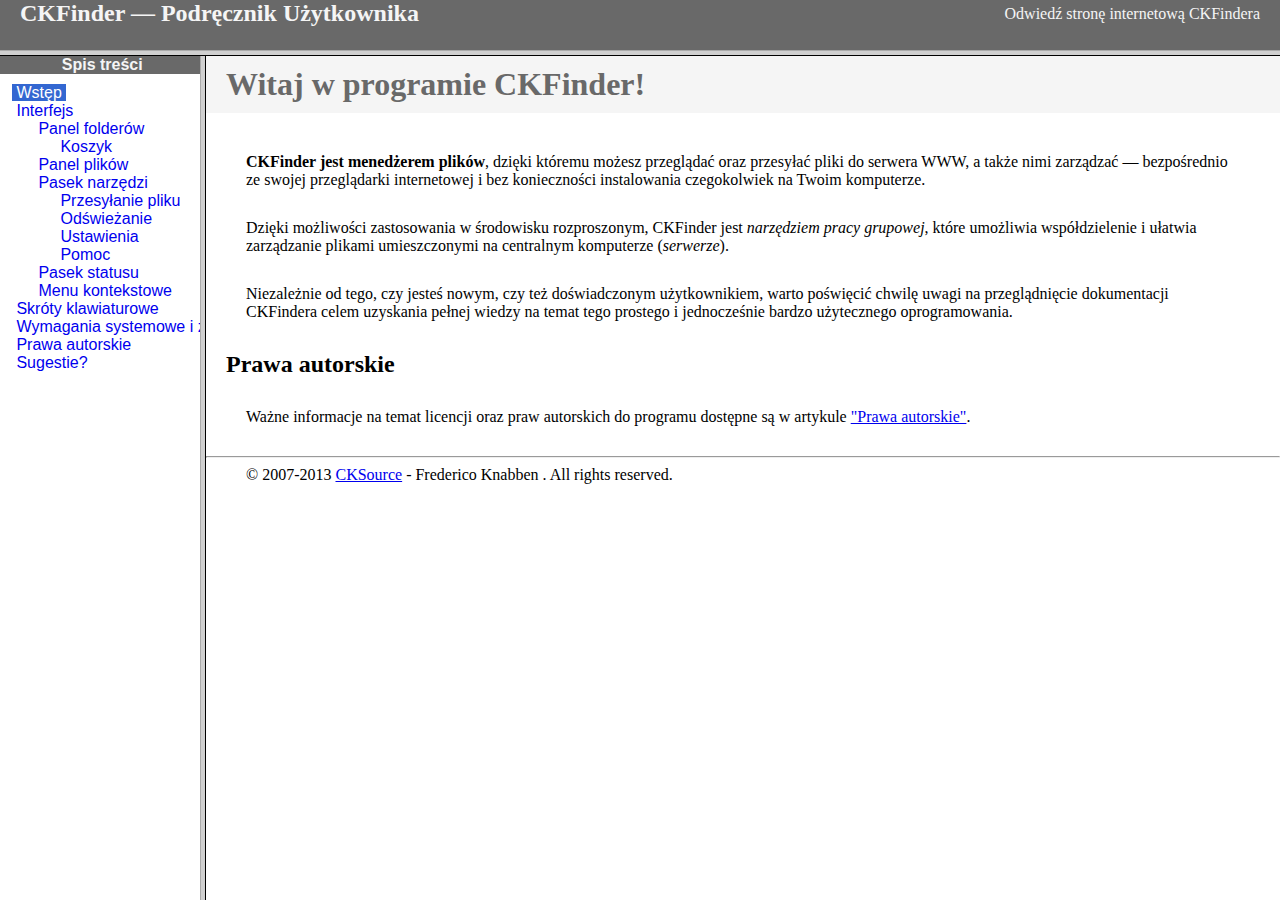
<file: public/ckfinder/help/pl/index.html>
<!DOCTYPE HTML PUBLIC "-//W3C//DTD HTML 4.01 Frameset//EN" "http://www.w3.org/TR/html4/frameset.dtd">
<html lang="pl">
<head>
	<title>CKFinder &mdash; Podręcznik Użytkownika</title>
	<meta http-equiv="Content-Type" content="text/html; charset=utf-8">
	<meta name="robots" content="noindex, nofollow">
	<style type="text/css">
		frame {border-color:#f5f5f5}
	</style>
</head>
<frameset rows="50,*">
	<frame src="files/header.html" noresize="noresize" frameborder="0">
	<frameset cols="200,*">
			<frame src="files/toc.html">
			<frame src="files/001.html" name="CKDocsMain">
	</frameset>
</frameset>
</html>
</file>
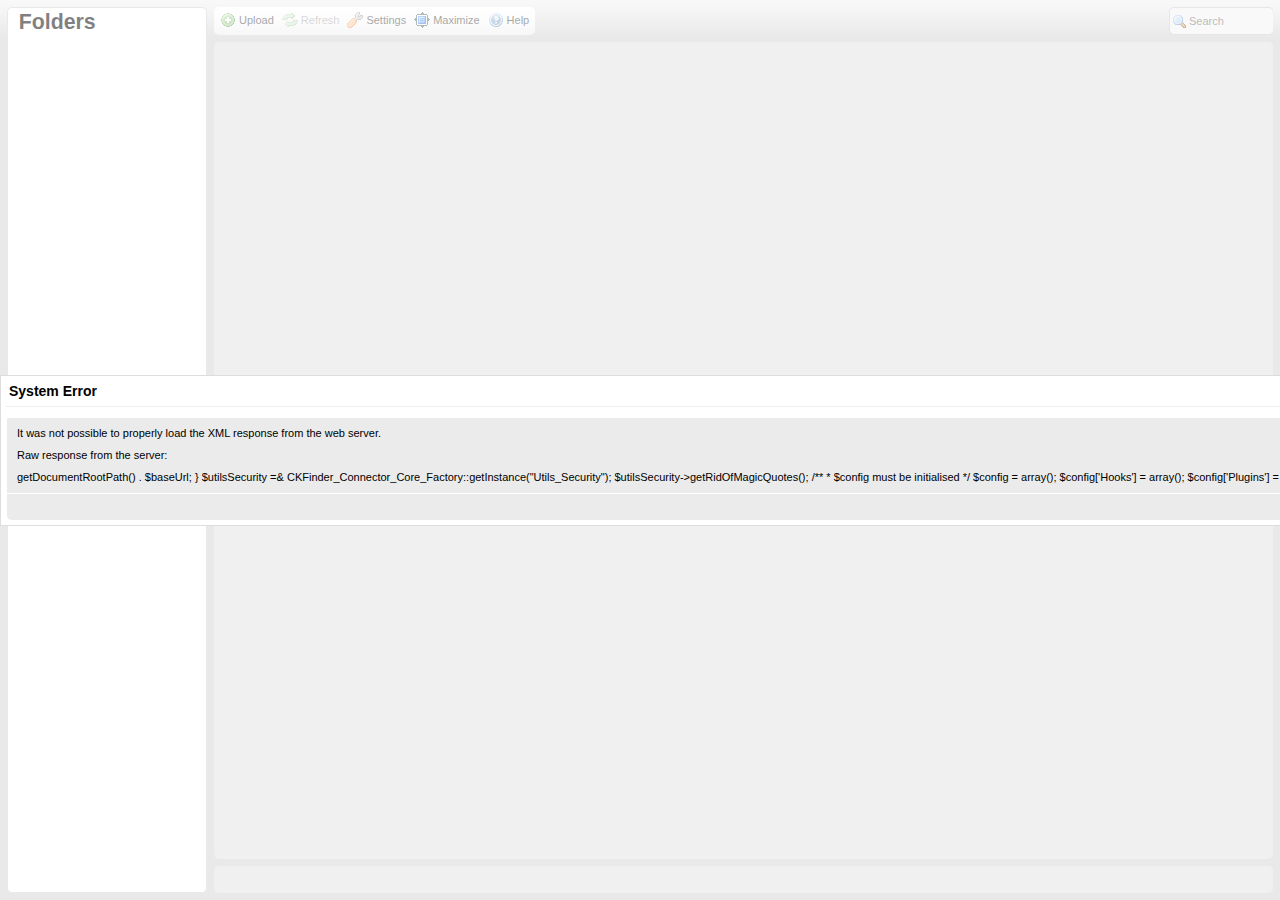
<file: public/ckfinder/ckfinder.html>
<!DOCTYPE HTML PUBLIC "-//W3C//DTD HTML 4.01//EN" "http://www.w3.org/TR/html4/strict.dtd">
<html>
<head>
	<title>CKFinder</title>
	<meta http-equiv="Content-Type" content="text/html; charset=utf-8" />
	<meta name="robots" content="noindex, nofollow" />
	<script type="text/javascript" src="ckfinder.js"></script>
	<style type="text/css">
		body, html, iframe, #ckfinder {
			margin: 0;
			padding: 0;
			border: 0;
			width: 100%;
			height: 100%;
			overflow: hidden;
		}
	</style>
</head>
<body class="CKFinderFrameWindow">
	<div id="ckfinder"></div>
	<script type="text/javascript">
//<![CDATA[
(function()
{
		var config = {};
		var get = CKFinder.tools.getUrlParam;
		var getBool = function( v )
		{
			var t = get( v );

			if ( t === null )
				return null;

			return t == '0' ? false : true;
		};

		var tmp;
		if ( tmp = get( 'configId' ) )
		{
			var win = window.opener || window;
			try
			{
				while ( ( !win.CKFinder || !win.CKFinder._.instanceConfig[ tmp ] ) && win != window.top )
					win = win.parent;

				if ( win.CKFinder._.instanceConfig[ tmp ] )
					config = CKFINDER.tools.extend( {}, win.CKFinder._.instanceConfig[ tmp ] );
			}
			catch(e) {}
		}

		if ( tmp = get( 'basePath' ) )
			CKFINDER.basePath = tmp;

		if ( tmp = get( 'startupPath' ) || get( 'start' ) )
			config.startupPath = decodeURIComponent( tmp );

		config.id = get( 'id' ) || '';

		if ( ( tmp = getBool( 'rlf' ) ) !== null )
			config.rememberLastFolder = tmp;

		if ( ( tmp = getBool( 'dts' ) ) !== null )
			config.disableThumbnailSelection = tmp;

		if ( tmp = get( 'data' ) )
			config.selectActionData = tmp;

		if ( tmp = get( 'tdata' ) )
			config.selectThumbnailActionData = tmp;

		if ( tmp = get( 'type' ) )
			config.resourceType = tmp;

		if ( tmp = get( 'skin' ) )
			config.skin = tmp;

		if ( tmp = get( 'langCode' ) )
			config.language = tmp;

		if ( typeof( config.selectActionFunction ) == 'undefined' )
		{
			// Try to get desired "File Select" action from the URL.
			var action;
			if ( tmp = get( 'CKEditor' ) )
			{
				if ( tmp.length )
					action = 'ckeditor';
			}
			if ( !action )
				action = get( 'action' );

			var parentWindow = ( window.parent == window ) ? window.opener : window.parent;
			switch ( action )
			{
				case 'js':
					var actionFunction = get( 'func' );
					if ( actionFunction && actionFunction.length > 0 )
						config.selectActionFunction = parentWindow[ actionFunction ];

					actionFunction = get( 'thumbFunc' );
					if ( actionFunction && actionFunction.length > 0 )
						config.selectThumbnailActionFunction = parentWindow[ actionFunction ];
					break ;

				case 'ckeditor':
					var funcNum = get( 'CKEditorFuncNum' );
					if ( parentWindow['CKEDITOR'] )
					{
						config.selectActionFunction = function( fileUrl, data )
						{
							parentWindow['CKEDITOR'].tools.callFunction( funcNum, fileUrl, data );
						};

						config.selectThumbnailActionFunction = config.selectActionFunction;
					}
					break;

				default:
					if ( parentWindow && parentWindow['FCK'] && parentWindow['SetUrl'] )
					{
						action = 'fckeditor' ;
						config.selectActionFunction = parentWindow['SetUrl'];

						if ( !config.disableThumbnailSelection )
							config.selectThumbnailActionFunction = parentWindow['SetUrl'];
					}
					else
						action = null ;
			}
			config.action = action;
		}

		// Always use 100% width and height when nested using this middle page.
		config.width = config.height = '100%';

		var ckfinder = new CKFinder( config );
		ckfinder.replace( 'ckfinder', config );
})();
//]]>
	</script>
</body>
</html>
</file>
<file: public/ckeditor/samples/css/samples.css>
/**
 * @license Copyright (c) 2003-2015, CKSource - Frederico Knabben. All rights reserved.
 * For licensing, see LICENSE.md or http://ckeditor.com/license
 */
@media (max-width: 900px) {
  .global-is-mobile-hidden {
    display: none !important;
  }
}
article,
aside,
details,
figcaption,
figure,
footer,
header,
hgroup,
main,
menu,
nav,
section {
  display: block;
}
body,
html {
  margin: 0;
  padding: 0;
  font: 16px / 1.8 Arial, 'Helvetica Neue', Helvetica, sans-serif;
  font-weight: 300;
  color: #575757;
}
.grid-width-10 {
  width: 10%;
}
.grid-width-20 {
  width: 20%;
}
.grid-width-30 {
  width: 30%;
}
.grid-width-40 {
  width: 40%;
}
.grid-width-50 {
  width: 50%;
}
.grid-width-60 {
  width: 60%;
}
.grid-width-70 {
  width: 70%;
}
.grid-width-80 {
  width: 80%;
}
.grid-width-90 {
  width: 90%;
}
.grid-width-100 {
  width: 100%;
}
@media (max-width: 900px) {
  .grid-width-10,
  .grid-width-20,
  .grid-width-30,
  .grid-width-40,
  .grid-width-50,
  .grid-width-60,
  .grid-width-70,
  .grid-width-80,
  .grid-width-90,
  .grid-width-100 {
    width: 100%;
  }
}
*[class*="grid-width"] {
  -webkit-box-sizing: border-box;
  -moz-box-sizing: border-box;
  box-sizing: border-box;
  padding-left: 4%;
  padding-right: 4%;
  float: left;
}
*[class*="grid-width"]:after,
.grid-container:after,
*[class*="grid-width"]:before,
.grid-container:before {
  content: '';
  display: block;
  overflow: hidden;
  visibility: hidden;
  font-size: 0;
  line-height: 0;
  width: 0;
  height: 0;
}
*[class*="grid-width"]:after,
.grid-container:after {
  clear: both;
}
.grid-container {
  -webkit-box-sizing: border-box;
  -moz-box-sizing: border-box;
  box-sizing: border-box;
  margin-left: auto;
  margin-right: auto;
}
.grid-container-nested *[class*="grid-width"]:first-child {
  padding-left: 0;
}
.grid-container-nested *[class*="grid-width"]:last-child {
  padding-right: 0;
}
@media (max-width: 900px) {
  .grid-container-nested *[class*="grid-width"]:first-child {
    padding-left: 4%;
  }
  .grid-container-nested *[class*="grid-width"]:last-child {
    padding-right: 4%;
  }
}
.header-a {
  min-height: 140px;
  overflow: hidden;
}
.header-a .header-a-logo {
  margin: 40px 0 0;
}
@media (max-width: 900px) {
  .header-a .header-a-logo {
    text-align: center;
  }
}
.header-a .header-a-logo img {
  border: transparent;
}
.navigation-a {
  height: 30px;
  background: #3d3d3d;
  position: absolute;
  left: 0;
  right: 0;
  top: 0;
  padding: 0;
  overflow: hidden;
}
@media (max-width: 900px) {
  .navigation-a {
    text-align: center;
  }
}
.navigation-a ul {
  list-style: none;
  margin: 0;
  overflow: hidden;
}
.navigation-a ul li,
.navigation-a ul li a {
  display: inline-block;
}
@media (max-width: 900px) {
  .navigation-a ul {
    width: auto;
    text-overflow: ellipsis;
    white-space: nowrap;
    display: inline-block;
    float: none;
  }
  .navigation-a ul:before,
  .navigation-a ul:after {
    display: none;
  }
}
.navigation-a ul.navigation-a-left {
  text-align: left;
}
@media (max-width: 900px) {
  .navigation-a ul.navigation-a-left {
    padding-right: 0;
  }
}
.navigation-a ul.navigation-a-right {
  text-align: right;
}
@media (max-width: 900px) {
  .navigation-a ul.navigation-a-right {
    padding-left: 23px;
  }
}
.navigation-a ul li + li {
  margin-left: 23px;
}
.navigation-a ul li a {
  font-size: 10px;
  font-size: 0.625rem;
  line-height: 18px;
  line-height: 1.13rem;
  line-height: 30px;
  float: left;
  color: #dddddd;
  font-weight: bold;
  text-decoration: none;
  text-transform: uppercase;
}
.navigation-a ul li a:hover {
  cursor: pointer;
  color: #ffffff;
}
.icon-navigation-a-github:before,
.icon-navigation-a-github:after {
  background-image: url("[data-uri]");
}
.navigation-b {
  text-align: right;
  margin: 52px 0 0;
  overflow: visible;
}
@media (max-width: 900px) {
  .navigation-b {
    text-align: center;
    margin-top: 20px;
    padding: 0;
  }
}
.navigation-b ul {
  padding: 0;
  list-style: none;
  margin: 0;
  overflow: visible;
}
.navigation-b ul li,
.navigation-b ul li a {
  display: inline-block;
}
@media (max-width: 900px) {
  .navigation-b ul {
    display: table;
    width: 100%;
    padding-bottom: 1.5em;
  }
}
@media (max-width: 900px) {
  .navigation-b ul li {
    display: table-row;
  }
}
.navigation-b ul li + li {
  margin-left: 20px;
}
@media (max-width: 900px) {
  .navigation-b ul li + li {
    margin-left: 0;
  }
}
.navigation-b ul li a {
  -webkit-box-sizing: border-box;
  -moz-box-sizing: border-box;
  box-sizing: border-box;
  text-transform: uppercase;
  text-decoration: none;
  outline: none;
}
@media (max-width: 900px) {
  .navigation-b ul li a {
    width: 100%;
    -webkit-border-radius: 0;
    -webkit-background-clip: padding-box;
    -moz-border-radius: 0;
    -moz-background-clip: padding;
    border-radius: 0;
    background-clip: padding-box;
  }
}
.footer-a {
  font-size: 13px;
  font-size: 0.8125rem;
  line-height: 23.4px;
  line-height: 1.46rem;
  padding-top: 2.25em;
  padding-bottom: 2.25em;
  overflow: hidden;
  color: #8a8a8a;
}
.footer-a a {
  color: #27c0d8;
  text-decoration: none;
  border-bottom: 1px dotted #27c0d8;
}
.footer-a a:hover {
  color: #23adc2;
}
.footer-a p {
  margin: 0;
  display: inline-block;
  text-align: center;
}
.content {
  font-size: 14px;
  font-size: 0.875rem;
  line-height: 25.2px;
  line-height: 1.57rem;
  overflow: hidden;
  padding-top: 1.5em;
  padding-bottom: 1.5em;
}
.content p {
  margin: 0.75em 0;
}
.content ul,
.content ol,
.content pre,
.content blockquote,
.content textarea:not([class^="cke"]),
.content .cke {
  margin: 1.875em 0;
}
.content code,
.content kbd {
  -webkit-border-radius: 3px;
  -webkit-background-clip: padding-box;
  -moz-border-radius: 3px;
  -moz-background-clip: padding;
  border-radius: 3px;
  background-clip: padding-box;
  padding: 3px 4px;
}
.content pre,
.content code,
.content kbd,
.content blockquote {
  background: #f5f5f5;
}
.content blockquote,
.content pre {
  background: none;
  border-left: 4px solid #27c0d8;
  padding: 1.5em 2.25em;
}
.content p a,
.content ul a,
.content ol a,
.content blockquote a,
.content h1 a,
.content h2 a,
.content h3 a,
.content h4 a,
.content h5 a {
  color: #27c0d8;
  text-decoration: none;
  border-bottom: 1px dotted #27c0d8;
}
.content p a:hover,
.content ul a:hover,
.content ol a:hover,
.content blockquote a:hover,
.content h1 a:hover,
.content h2 a:hover,
.content h3 a:hover,
.content h4 a:hover,
.content h5 a:hover {
  color: #23adc2;
}
.content h1,
.content h2,
.content h3,
.content h4,
.content h5 {
  color: #000;
  font-weight: 100;
}
.content h1 code,
.content h2 code,
.content h3 code,
.content h4 code,
.content h5 code,
.content h1 kbd,
.content h2 kbd,
.content h3 kbd,
.content h4 kbd,
.content h5 kbd {
  font-size: inherit;
}
.content h1 a.content-heading-anchor,
.content h2 a.content-heading-anchor,
.content h3 a.content-heading-anchor,
.content h4 a.content-heading-anchor,
.content h5 a.content-heading-anchor {
  font-weight: 100;
  vertical-align: middle;
  opacity: 0;
  border: 0;
}
.content h1:hover a.content-heading-anchor,
.content h2:hover a.content-heading-anchor,
.content h3:hover a.content-heading-anchor,
.content h4:hover a.content-heading-anchor,
.content h5:hover a.content-heading-anchor {
  opacity: 1;
}
.content h1:target lesshat-selector,
.content h2:target lesshat-selector,
.content h3:target lesshat-selector,
.content h4:target lesshat-selector,
.content h5:target lesshat-selector {
  -lh-property: 0; }
@-webkit-keyframes targetLinkOpacity{ 0%{ opacity: 0 } 100%{ opacity: 1 }}
@-moz-keyframes targetLinkOpacity{ 0%{ opacity: 0 } 100%{ opacity: 1 }}
@-o-keyframes targetLinkOpacity{ 0%{ opacity: 0 } 100%{ opacity: 1 }}
@keyframes targetLinkOpacity{ 0%{ opacity: 0 } 100%{ opacity: 1 };
}
.content h1:target a,
.content h2:target a,
.content h3:target a,
.content h4:target a,
.content h5:target a {
  -webkit-animation: targetLinkOpacity 0.5s linear alternate;
  -moz-animation: targetLinkOpacity 0.5s linear alternate;
  -o-animation: targetLinkOpacity 0.5s linear alternate;
  animation: targetLinkOpacity 0.5s linear alternate;
  opacity: 1;
}
.content input,
.content select,
.content textarea:not([class^="cke"]) {
  -webkit-border-radius: 3px;
  -webkit-background-clip: padding-box;
  -moz-border-radius: 3px;
  -moz-background-clip: padding;
  border-radius: 3px;
  background-clip: padding-box;
  -webkit-box-shadow: inset 0 1px 1px rgba(0, 0, 0, 0.08);
  -moz-box-shadow: inset 0 1px 1px rgba(0, 0, 0, 0.08);
  box-shadow: inset 0 1px 1px rgba(0, 0, 0, 0.08);
  font: inherit;
  color: inherit;
  border: 1px solid #d9d9d9;
  padding: .2em .5em;
}
.content input:focus,
.content select:focus,
.content textarea:not([class^="cke"]):focus {
  border-color: #66afe9;
  outline: 0;
  -webkit-box-shadow: inset 0 1px 1px rgba(0, 0, 0, 0.08), 0 0 8px #93c6ef;
  -moz-box-shadow: inset 0 1px 1px rgba(0, 0, 0, 0.08), 0 0 8px #93c6ef;
  box-shadow: inset 0 1px 1px rgba(0, 0, 0, 0.08), 0 0 8px #93c6ef;
}
.content abbr {
  border-bottom: 1px dotted #666;
  cursor: pointer;
}
.content blockquote {
  font-style: italic;
  font-family: Georgia, Times, "Times New Roman", serif;
  font-size: 16px;
  font-size: 1rem;
  line-height: 28.8px;
  line-height: 1.8rem;
}
.content em {
  font-style: italic;
}
.content h1 {
  font-size: 36px;
  font-size: 2.25rem;
  line-height: 64.8px;
  line-height: 4.05rem;
  margin: 1.125em 0 0;
}
.content h2 {
  font-size: 27.2px;
  font-size: 1.7rem;
  line-height: 48.96px;
  line-height: 3.06rem;
  margin: 0.9em 0 0;
}
.content h3 {
  font-size: 24px;
  font-size: 1.5rem;
  line-height: 43.2px;
  line-height: 2.7rem;
  font-weight: 500;
  margin: 0.75em 0 0;
}
.content h4 {
  font-size: 19.2px;
  font-size: 1.2rem;
  line-height: 34.56px;
  line-height: 2.16rem;
  font-weight: 500;
  margin: 0.75em 0 0;
}
.content h5 {
  font-size: 17.6px;
  font-size: 1.1rem;
  line-height: 31.68px;
  line-height: 1.98rem;
  font-weight: 500;
  margin: 0.75em 0 0;
}
.content hr {
  border: 0;
  border-top: 4px solid #d9d9d9;
  margin: 1.5em 0;
}
.content input[type="text"] {
  height: 1.8em;
  line-height: 1.8em;
}
.content input[type="button"] {
  -webkit-appearance: button;
  -moz-appearance: button;
  appearance: button;
}
.content kbd {
  font-size: 12px;
  font-size: 0.75rem;
  line-height: 21.6px;
  line-height: 1.35rem;
  font-family: Arial, 'Helvetica Neue', Helvetica, sans-serif;
  padding: 2px 6px;
  -webkit-box-shadow: 0 0 4px #ffffff inset, 0 2px 0 #d9d9d9;
  -moz-box-shadow: 0 0 4px #ffffff inset, 0 2px 0 #d9d9d9;
  box-shadow: 0 0 4px #ffffff inset, 0 2px 0 #d9d9d9;
}
.content p img {
  vertical-align: middle;
}
.content p pre {
  padding: 1.5em;
}
.content pre {
  padding: 0;
  border: 0;
  tab-size: 4;
  -o-tab-size: 4;
  -moz-tab-size: 4;
}
.content pre,
.content code {
  font-size: 11.89px;
  font-size: 0.743rem;
  line-height: 21.4px;
  line-height: 1.34rem;
  font-family: Consolas, Menlo, Monaco, Lucida Console, Liberation Mono, DejaVu Sans Mono, Bitstream Vera Sans Mono, Courier New, monospace, serif;
}
.content pre a,
.content code a {
  border: 0;
}
.content pre code {
  padding: 0.75em;
  display: block;
}
.content strong {
  color: #000;
}
.content ul ul,
.content ol ul,
.content ul ol,
.content ol ol {
  margin: 0.75em 0;
}
.content ul li,
.content ol li {
  font-size: 14px;
  font-size: 0.875rem;
  line-height: 30.24px;
  line-height: 1.89rem;
}
.content textarea:not([class^="cke"]) {
  width: 100%;
}
.content div.todo {
  border: 2px dotted #444;
  padding: 10px;
  margin: 60px 0 10px 0;
  /* Remove me some day */
}
.content div.todo:before {
  content: "TODO";
  font-weight: bold;
}
body a.button-a,
body button.button-a,
body input.button-a {
  -webkit-border-radius: 3px;
  -webkit-background-clip: padding-box;
  -moz-border-radius: 3px;
  -moz-background-clip: padding;
  border-radius: 3px;
  background-clip: padding-box;
  font-size: 14px;
  font-size: 0.875rem;
  line-height: 25.2px;
  line-height: 1.57rem;
  height: 36px;
  line-height: 36px;
  padding: 0 1.1em;
  font-weight: 700;
  color: #3e3e3e;
  white-space: nowrap;
  text-decoration: none;
  display: inline-block;
  cursor: pointer;
  border: 0;
  vertical-align: middle;
  margin: 1px 0;
  background: transparent;
}
body a.button-a.icon-pos-left,
body button.button-a.icon-pos-left,
body input.button-a.icon-pos-left {
  padding-left: .8em;
}
body a.button-a.icon-pos-right,
body button.button-a.icon-pos-right,
body input.button-a.icon-pos-right {
  padding-right: .8em;
}
body a.button-a.button-a-no-text,
body button.button-a.button-a-no-text,
body input.button-a.button-a-no-text {
  -webkit-border-radius: 100px;
  -webkit-background-clip: padding-box;
  -moz-border-radius: 100px;
  -moz-background-clip: padding;
  border-radius: 100px;
  background-clip: padding-box;
  width: 36px;
  padding: 0;
  text-indent: -999px;
  overflow: hidden;
  position: relative;
  text-align: center;
}
body a.button-a.button-a-no-text:before,
body button.button-a.button-a-no-text:before,
body input.button-a.button-a-no-text:before {
  position: absolute;
  left: 50%;
  top: 50%;
  margin: -9px 0 0 -9px;
}
@media (max-width: 900px) {
  body a.button-a.button-a-mobile-collapsed,
  body button.button-a.button-a-mobile-collapsed,
  body input.button-a.button-a-mobile-collapsed {
    -webkit-border-radius: 100px;
    -webkit-background-clip: padding-box;
    -moz-border-radius: 100px;
    -moz-background-clip: padding;
    border-radius: 100px;
    background-clip: padding-box;
    width: 36px;
    padding: 0;
    text-indent: -999px;
    overflow: hidden;
    position: relative;
    text-align: center;
  }
  body a.button-a.button-a-mobile-collapsed:before,
  body button.button-a.button-a-mobile-collapsed:before,
  body input.button-a.button-a-mobile-collapsed:before {
    position: absolute;
    left: 50%;
    top: 50%;
    margin: -9px 0 0 -9px;
  }
  body a.button-a.button-a-mobile-collapsed:before,
  body button.button-a.button-a-mobile-collapsed:before,
  body input.button-a.button-a-mobile-collapsed:before {
    position: absolute;
    left: 50%;
    top: 50%;
    margin: -9px 0 0 -9px;
  }
}
body a.button-a:active,
body button.button-a:active,
body input.button-a:active,
body a.button-a:hover,
body button.button-a:hover,
body input.button-a:hover {
  color: #fff;
  background: #23adc2;
}
body a.button-a:focus,
body button.button-a:focus,
body input.button-a:focus {
  border-color: #66afe9;
  outline: 0;
  -webkit-box-shadow: inset 0 1px 1px rgba(0, 0, 0, 0.075), 0 0 8px #93c6ef;
  -moz-box-shadow: inset 0 1px 1px rgba(0, 0, 0, 0.075), 0 0 8px #93c6ef;
  box-shadow: inset 0 1px 1px rgba(0, 0, 0, 0.075), 0 0 8px #93c6ef;
}
body a.button-a-soft,
body button.button-a-soft,
body input.button-a-soft {
  background: #e7e7e7;
}
body a.button-a-soft:active,
body button.button-a-soft:active,
body input.button-a-soft:active,
body a.button-a-soft:hover,
body button.button-a-soft:hover,
body input.button-a-soft:hover {
  color: #3e3e3e;
  background: #cecece;
}
body a.button-a-background,
body button.button-a-background,
body input.button-a-background,
body a.navigation-b ul li a:hover,
body button.navigation-b ul li a:hover,
body input.navigation-b ul li a:hover {
  color: #fff;
  background: #27c0d8;
}
body a.button-a-background:active,
body button.button-a-background:active,
body input.button-a-background:active,
body a.button-a-background:hover,
body button.button-a-background:hover,
body input.button-a-background:hover,
body a.navigation-b ul li a:hover:active,
body button.navigation-b ul li a:hover:active,
body input.navigation-b ul li a:hover:active,
body a.navigation-b ul li a:hover:hover,
body button.navigation-b ul li a:hover:hover,
body input.navigation-b ul li a:hover:hover {
  color: #fff;
  background: #23adc2;
}
.balloon-a {
  font-size: 12px;
  font-size: 0.75rem;
  line-height: 21.6px;
  line-height: 1.35rem;
  -webkit-border-radius: 3px;
  -webkit-background-clip: padding-box;
  -moz-border-radius: 3px;
  -moz-background-clip: padding;
  border-radius: 3px;
  background-clip: padding-box;
  border-bottom: 3px solid #d4d4d4;
  background: #ebebeb;
  display: inline-block;
  white-space: nowrap;
  padding: .4em 1.2em .2em;
  font-weight: 700;
  position: relative;
  z-index: 1000;
  text-transform: none;
  color: #575757;
}
.balloon-a:hover {
  color: #575757;
}
.balloon-a:before {
  content: '';
  width: 0;
  height: 0;
  border-style: solid;
  position: absolute;
}
.balloon-a-ne:before,
.balloon-a-nw:before {
  top: -13px;
  border-width: 0 9px 15.6px 9px;
  border-color: transparent transparent #ebebeb transparent;
}
.balloon-a-se:before,
.balloon-a-sw:before {
  bottom: -13px;
  border-width: 15.6px 9px 0 9px;
  border-color: #ebebeb transparent transparent transparent;
}
.balloon-a-nw:before,
.balloon-a-sw:before {
  left: 20px;
}
.balloon-a-ne:before,
.balloon-a-se:before {
  right: 20px;
}
.icon-pos-left:before,
.icon-pos-right:after {
  content: '';
  display: inline-block;
  width: 18px;
  height: 18px;
  vertical-align: middle;
  background-repeat: no-repeat;
}
.icon-pos-left:before {
  margin-right: 10px;
}
.icon-pos-right:after {
  margin-left: 10px;
}
.icon-download:before,
.icon-download:after {
  background-image: url("[data-uri]");
}
.icon-question-mark:before,
.icon-question-mark:after {
  background-image: url("[data-uri]");
}
.icon-close:before,
.icon-close:after {
  background-image: url("[data-uri]");
}
.ie8 .switch > * {
  vertical-align: middle;
}
.ie8 .switch input[type="radio"] {
  margin: 0 0.25em;
  display: inline-block;
}
.ie8 .switch label {
  margin-left: 0 !important;
  margin-right: 0 !important;
}
.ie8 .switch label[data-for="1"] {
  float: left;
}
.ie8 .switch label[data-for="2"] {
  float: right;
}
.ie8 .switch .switch-inner {
  display: none;
}
.switch {
  font-size: 14px;
  font-size: 0.875rem;
  line-height: 25.2px;
  line-height: 1.57rem;
  font-weight: bold;
  background-color: #27c0d8;
  overflow: hidden;
  display: inline-block;
  padding: 0.75em 0.25em;
  color: #fff;
  -webkit-border-radius: 3px;
  -webkit-background-clip: padding-box;
  -moz-border-radius: 3px;
  -moz-background-clip: padding;
  border-radius: 3px;
  background-clip: padding-box;
  position: relative;
}
.switch input[type="radio"] {
  display: none;
}
.switch label {
  position: relative;
  z-index: 2;
  float: left;
  cursor: pointer;
  padding: 0 0.75em;
}
.switch label:hover {
  text-decoration: underline;
}
.switch .switch-inner {
  float: left;
  background-color: #FFF;
  height: 1.5em;
  width: 4.125em;
  padding: 2px;
  margin: 0 0.25em;
  -webkit-border-radius: 5.5px;
  -webkit-background-clip: padding-box;
  -moz-border-radius: 5.5px;
  -moz-background-clip: padding;
  border-radius: 5.5px;
  background-clip: padding-box;
}
.switch .switch-inner .handler {
  overflow: hidden;
  position: relative;
  display: block;
  height: 1.5em;
  width: 1.5em;
  background: #25b4cb;
  -webkit-border-radius: 4.5px;
  -webkit-background-clip: padding-box;
  -moz-border-radius: 4.5px;
  -moz-background-clip: padding;
  border-radius: 4.5px;
  background-clip: padding-box;
}
.switch .switch-inner .handler:before {
  content: '';
  display: block;
  position: absolute;
  top: 0;
  right: 0;
  bottom: 3px;
  left: 0;
  background-color: #34c4da;
  -webkit-border-bottom-left-radius: 4.5px;
  -moz-border-radius-bottomleft: 4.5px;
  border-bottom-left-radius: 4.5px;
  -webkit-border-bottom-right-radius: 4.5px;
  -webkit-background-clip: padding-box;
  -moz-border-radius-bottomright: 4.5px;
  -moz-background-clip: padding;
  border-bottom-right-radius: 4.5px;
  background-clip: padding-box;
}
.switch:hover .switch-inner .handler:before {
  background: #45c9dd;
}
.switch input[data-num="2"]:checked ~ .switch-inner > .handler {
  margin-left: auto;
}
.switch input[data-num="2"]:checked ~ label[data-for="1"] {
  padding-right: 5.125em;
  margin-right: -4.375em;
}
.switch input[data-num="1"]:checked ~ label[data-for="2"] {
  padding-left: 5.125em;
  margin-left: -4.375em;
}
.toggler {
  -webkit-user-select: none;
  -moz-user-select: none;
  -ms-user-select: none;
  user-select: none;
}
.toggler label {
  cursor: pointer;
}
.toggler [data-collapse] {
  display: inherit;
}
.toggler [data-expand] {
  display: none;
}
.toggler.collapsed [data-collapse] {
  display: none;
}
.toggler.collapsed [data-expand] {
  display: inherit;
}
.toggler-container {
  overflow: hidden;
}
.toggler-container.collapsed {
  height: 0;
}
.icon-toggler-expanded:before,
.icon-toggler-collapsed:before,
.icon-toggler-expanded:after,
.icon-toggler-collapsed:after {
  background-image: url("[data-uri]");
}
.icon-toggler-expanded.icon-light:before,
.icon-toggler-collapsed.icon-light:before,
.icon-toggler-expanded.icon-light:after,
.icon-toggler-collapsed.icon-light:after {
  background-image: url("[data-uri]");
}
.icon-toggler-expanded:before,
.icon-toggler-expanded:after {
  background-position: top left;
}
.icon-toggler-collapsed:before,
.icon-toggler-collapsed:after {
  background-position: bottom left;
}
.modal {
  padding: 20px;
  border-radius: 3px;
  background-color: white;
  max-width: 700px;
  -webkit-box-sizing: border-box;
  -moz-box-sizing: border-box;
  box-sizing: border-box;
  width: 80% !important;
  top: 50% !important;
  -webkit-transform: translate(-50%, -50%) !important;
  -moz-transform: translate(-50%, -50%) !important;
  -o-transform: translate(-50%, -50%) !important;
  -ms-transform: translate(-50%, -50%) !important;
  transform: translate(-50%, -50%) !important;
}
.modal-close {
  -webkit-border-radius: 100px;
  -webkit-background-clip: padding-box;
  -moz-border-radius: 100px;
  -moz-background-clip: padding;
  border-radius: 100px;
  background-clip: padding-box;
  cursor: pointer;
  height: 18px;
  width: 18px;
  position: absolute;
  top: 10px;
  right: 10px;
  font-size: 17px;
  text-align: center;
  line-height: 19px;
  background: #cccccc;
}
main .grid-container,
header .grid-container,
.navigation-a > div,
footer > div {
  max-width: 968px;
}
.header-a {
  margin-top: 30px;
}
.footer-a {
  border-top: 1px solid #d9d9d9;
}
.adjoined-top {
  background-color: #27c0d8;
  color: #fff;
}
.adjoined-top .content h1,
.adjoined-top .content h2,
.adjoined-top .content h3,
.adjoined-top .content h4,
.adjoined-top .content h5 {
  color: #fff;
}
.adjoined-top .content p {
  font-size: 18px;
  font-size: 1.125rem;
  line-height: 32.4px;
  line-height: 2.02rem;
  font-weight: 100;
}
.adjoined-top .content p a {
  text-decoration: none;
  border-bottom: 1px dotted #fff;
  color: inherit;
}
.adjoined-top .content p a:hover {
  color: #e6e6e6;
}
.adjoined-top .content button {
  color: #fff;
}
.adjoined-top .content strong {
  color: #fff;
}
.adjoined-top .content code {
  font-size: inherit;
  color: #27c0d8;
}
.adjoined-bottom {
  position: relative;
}
.adjoined-bottom:before {
  z-index: -1;
  content: '';
  background: #27c0d8;
  position: absolute;
  top: 0;
  left: 0;
  right: 0;
  height: 50%;
}
main .grid-container,
header .grid-container,
.navigation-a > div,
footer > div {
  max-width: 1052px;
}
main .grid-container.freed-width {
  max-width: none;
}
.switch {
  background: #25b4cb;
  float: right;
  overflow: visible;
}
.switch .balloon-a {
  position: absolute;
  top: -40px;
  right: 50%;
  margin-right: -15px;
  background: #FFEFC1;
  border-bottom-color: #DCDCA4;
}
.switch .balloon-a:before {
  border-color: #FFEFC1 transparent transparent transparent;
}
#toolbar .editors-container {
  overflow: hidden;
  height: 0;
  transition: height 200ms;
}
#toolbar .editors-container.active {
  height: auto;
}
#main #editor {
  background: #FFF;
  padding: 2% 4%;
  border: dashed 5px #27c0d8;
}
div.cke a.cke_button,
div.cke .cke_combo_button {
  border-bottom: none;
}
div.cke a.cke_button.cke_combo_button,
div.cke .cke_combo_button.cke_combo_button {
  border-bottom: 1px solid #a6a6a6;
}
#main .adjoined-top:before {
  height: 335px;
}
#toolbar .adjoined-top:before {
  height: 219px;
}
#toolbar .adjoined-top .grid-container-nested {
  height: 147px;
}
.content .grid-switch-magic {
  margin: 3.5em 0 0;
}
#info-box {
  padding-bottom: 0;
}
#info-box > div {
  width: 100%;
  text-align: right;
}
#info-box > div .toggler {
  padding-right: 0;
}
#info-box > div .toggler:hover {
  background: transparent;
  color: #000;
}
#info-box > div .toggler:hover > label {
  text-decoration: underline;
}
#info-box > div h2 {
  float: left;
  margin-top: 0;
}
#info-box > div#instructions-container {
  text-align: left;
}
#toolbarModifierWrapper {
  overflow: hidden;
  height: 0;
  opacity: 0;
  transition: height 200ms;
}
#toolbarModifierWrapper.active {
  height: auto;
  opacity: 1;
}
header {
  overflow: visible;
}
header div.grid-container {
  overflow: visible;
}
header .navigation-b {
  overflow: visible;
}
header .navigation-b ul {
  overflow: visible;
}
header .navigation-b a {
  position: relative;
}
header .balloon-a {
  position: absolute;
  top: 48px;
  left: 50%;
  margin-left: -35px;
}
@media (max-width: 1140px) {
  header .balloon-a {
    left: auto;
    margin-left: auto;
    right: 50%;
    margin-right: -35px;
  }
  header .balloon-a:before {
    left: auto;
    right: 22px;
  }
}
@media (max-width: 900px) {
  header .balloon-a {
    display: none;
  }
}
#toolbar .cke_toolbar {
  pointer-events: none;
  -webkit-user-select: none;
  -moz-user-select: none;
  -ms-user-select: none;
  user-select: none;
  cursor: default;
}
.some-toolbar-active .cke_toolbar {
  zoom: 1;
  filter: alpha(opacity=50);
  -webkit-opacity: 0.5;
  -moz-opacity: 0.5;
  opacity: 0.5;
}
.cke_toolbar.active {
  position: relative;
  zoom: 1;
  filter: alpha(opacity=100);
  -webkit-opacity: 1;
  -moz-opacity: 1;
  opacity: 1;
}
.cke_toolbar.active:after {
  content: '';
  display: block;
  position: absolute;
  top: 0;
  right: 6px;
  bottom: 5px;
  left: 0;
  -webkit-border-radius: 5px;
  -webkit-background-clip: padding-box;
  -moz-border-radius: 5px;
  -moz-background-clip: padding;
  border-radius: 5px;
  background-clip: padding-box;
  -webkit-box-shadow: 0px 0px 15px 3px #fff4b0;
  -moz-box-shadow: 0px 0px 15px 3px #fff4b0;
  box-shadow: 0px 0px 15px 3px #fff4b0;
}
.cke_toolbar.active .cke_toolgroup {
  -webkit-box-shadow: none;
  -moz-box-shadow: none;
  box-shadow: none;
  border-color: #e3c300;
}
.cke_toolbar.active .cke_combo,
.cke_toolbar.active .cke_toolgroup {
  position: relative;
  z-index: 2;
}
.cke_toolbar.active .cke_combo_button {
  -webkit-box-shadow: none;
  -moz-box-shadow: none;
  box-shadow: none;
}
.unselectable {
  -webkit-user-select: none;
  -moz-user-select: none;
  -ms-user-select: none;
  user-select: none;
}
.toolbar {
  padding: 5px 0;
  margin-bottom: 2.4em;
  overflow: hidden;
  background: #fff;
}
.toolbar button.button-a.cke_button {
  cursor: pointer;
  display: inline-block;
  padding: 4px 6px;
  outline: 0;
  border: 1px solid #a6a6a6;
}
.toolbar button.button-a.hidden {
  display: none;
}
.toolbar button.button-a.left {
  float: left;
  margin-right: 8px;
}
.toolbar button.button-a.right {
  float: right;
  margin-left: 8px;
}
.toolbar button.button-a .highlight {
  color: #ffefc1;
}
.configContainer.hidden,
.toolbarModifier.hidden,
.toolbarModifier-hints.hidden {
  display: none;
}
.toolbarModifier :focus,
.toolbar button:focus,
.configContainer textarea.configCode:focus {
  outline: none;
}
div.toolbarModifier {
  padding: 0;
  overflow: hidden;
  width: 100%;
  position: relative;
  display: table;
  border-collapse: collapse;
}
div.toolbarModifier ::-moz-focus-inner {
  border: 0;
}
div.toolbarModifier .empty {
  display: none;
}
div.toolbarModifier.empty-visible .empty {
  display: table-row;
  zoom: 1;
  filter: alpha(opacity=60);
  -webkit-opacity: 0.6;
  -moz-opacity: 0.6;
  opacity: 0.6;
}
div.toolbarModifier .empty > p {
  line-height: 31px;
}
div.toolbarModifier > ul {
  padding: 0;
  margin: 0;
  border-top: 1px solid #cccccc;
  width: 100%;
}
div.toolbarModifier > ul[data-type="table-header"] {
  display: table-header-group;
}
div.toolbarModifier > ul[data-type="table-body"] {
  display: table-row-group;
}
div.toolbarModifier > ul p {
  padding: 0;
  margin: 0;
}
div.toolbarModifier > ul > li {
  display: table-row;
}
div.toolbarModifier > ul > li[data-type="header"] {
  font-weight: bold;
  user-select: none;
  cursor: default;
}
div.toolbarModifier > ul > li[data-type="group"],
div.toolbarModifier > ul > li[data-type="separator"] {
  border-bottom: 1px solid #cccccc;
}
div.toolbarModifier > ul > li[data-type="subgroup"] {
  border-top: 1px solid #eee;
}
div.toolbarModifier > ul > li[data-type="subgroup"]:first-child {
  border-top: none;
}
div.toolbarModifier > ul > li[data-type="group"].active,
div.toolbarModifier > ul > li[data-type="group"]:hover,
div.toolbarModifier > ul > li[data-type="separator"].active,
div.toolbarModifier > ul > li[data-type="separator"]:hover {
  overflow: hidden;
  z-index: 2;
}
div.toolbarModifier > ul > li[data-type="group"].active,
div.toolbarModifier > ul > li[data-type="separator"].active,
div.toolbarModifier > ul > li[data-type="group"].active:hover,
div.toolbarModifier > ul > li[data-type="separator"].active:hover {
  background: #f0fafb;
}
div.toolbarModifier > ul > li[data-type="group"]:hover,
div.toolbarModifier > ul > li[data-type="separator"]:hover {
  background: #fffbe3;
}
div.toolbarModifier > ul > li[data-type="separator"] {
  background: #f5f5f5;
}
div.toolbarModifier > ul > li[data-type="separator"]:after {
  content: '';
  width: 100%;
}
div.toolbarModifier > ul > li[data-type="separator"] > p {
  padding: 2px 5px;
}
div.toolbarModifier > ul > li > p,
div.toolbarModifier > ul > li > ul {
  display: table-cell;
  vertical-align: middle;
}
div.toolbarModifier > ul > li p {
  padding-left: 5px;
  min-width: 200px;
}
div.toolbarModifier > ul > li p span {
  white-space: nowrap;
  cursor: default;
}
div.toolbarModifier > ul > li p span button {
  font-size: 12.666px;
  margin-right: 5px;
  cursor: pointer;
  background: #fff;
  -webkit-border-radius: 5px;
  -webkit-background-clip: padding-box;
  -moz-border-radius: 5px;
  -moz-background-clip: padding;
  border-radius: 5px;
  background-clip: padding-box;
  border: 1px solid #bbb;
  padding: 0 7px;
  line-height: 12px;
  height: 20px;
}
div.toolbarModifier > ul > li p span button:not(.disabled):hover,
div.toolbarModifier > ul > li p span button:not(.disabled):focus {
  color: #fff;
  background-color: #454545;
  border-color: transparent;
}
div.toolbarModifier > ul > li p span button.move.disabled {
  cursor: default;
  zoom: 1;
  filter: alpha(opacity=20);
  -webkit-opacity: 0.2;
  -moz-opacity: 0.2;
  opacity: 0.2;
}
div.toolbarModifier > ul > li ul {
  border-collapse: collapse;
  padding: 0;
  width: 100%;
}
div.toolbarModifier > ul > li ul li {
  display: table-row;
  list-style-type: none;
  line-height: 1;
}
div.toolbarModifier > ul > li ul li[data-type="subgroup"] {
  border-top: 1px solid #dddddd;
}
div.toolbarModifier > ul > li ul li[data-type="subgroup"]:first-child {
  border-top: 0;
}
div.toolbarModifier > ul > li ul li[data-type="subgroup"] [data-type="button"] {
  -webkit-border-radius: 3px;
  -webkit-background-clip: padding-box;
  -moz-border-radius: 3px;
  -moz-background-clip: padding;
  border-radius: 3px;
  background-clip: padding-box;
  padding: 0 2px;
}
div.toolbarModifier > ul > li ul li[data-type="subgroup"] [data-type="button"]:focus {
  background: rgba(0, 0, 0, 0.04);
}
div.toolbarModifier > ul > li ul li[data-type="subgroup"] [data-type="button"] input {
  vertical-align: middle;
}
div.toolbarModifier > ul > li ul li > p,
div.toolbarModifier > ul > li ul li > ul {
  display: table-cell;
  vertical-align: middle;
}
div.toolbarModifier > ul > li ul li ul {
  padding: 0;
}
div.toolbarModifier > ul > li ul li ul li {
  padding: 0;
  display: inline-block;
  cursor: pointer;
  margin: 2px 5px 2px 0;
}
div.toolbarModifier > ul > li ul li ul li .cke_combo_text {
  cursor: pointer;
  white-space: nowrap;
}
div.toolbarModifier > ul > li ul li ul li .cke_toolgroup,
div.toolbarModifier > ul > li ul li ul li .cke_combo_button {
  cursor: pointer;
  margin: 0;
  vertical-align: middle;
  border: 1px solid #ddd;
  font-size: 11.41px;
  font-size: 0.713rem;
  line-height: 20.54px;
  line-height: 1.28rem;
}
div.toolbarModifier > .codemirror-wrapper {
  overflow-y: auto;
}
div.toolbarModifier-hints {
  float: right;
  width: 350px;
  min-width: 150px;
  overflow-y: auto;
  margin-left: 1.5em;
}
div.toolbarModifier-hints h3 {
  font-size: 18.08px;
  font-size: 1.13rem;
  line-height: 32.54px;
  line-height: 2.03rem;
  padding: 0.36em 1.5em;
  background: #f5f5f5;
  border-bottom: 1px solid #dddddd;
  margin-top: 0;
  margin-bottom: 1.2em;
}
div.toolbarModifier-hints dl {
  margin-bottom: 1.2em;
  overflow: hidden;
}
div.toolbarModifier-hints dl .list-header {
  font-weight: bold;
  border: 0;
  padding-bottom: 0.6em;
}
div.toolbarModifier-hints dl > p {
  text-align: center;
}
div.toolbarModifier-hints dl dt {
  float: left;
  width: 9em;
  clear: both;
  text-align: right;
  border-top: 1px solid #dddddd;
  padding-left: 1.5em;
  padding-right: .1em;
  -webkit-box-sizing: border-box;
  -moz-box-sizing: border-box;
  box-sizing: border-box;
}
div.toolbarModifier-hints dl dt code {
  background: none;
  border: none;
  vertical-align: middle;
}
div.toolbarModifier-hints dl dd {
  margin-left: 10em;
  clear: right;
  padding-right: 1.5em;
}
div.toolbarModifier-hints dl dd code {
  line-height: 2.2em;
}
div.toolbarModifier-hints dl dd:after {
  content: '\00a0';
  display: block;
  clear: left;
  float: right;
  height: 0;
  width: 0;
}
.toolbarModifier-hints,
.configContainer textarea.configCode,
.CodeMirror {
  -webkit-border-radius: 3px;
  -webkit-background-clip: padding-box;
  -moz-border-radius: 3px;
  -moz-background-clip: padding;
  border-radius: 3px;
  background-clip: padding-box;
  border: 1px solid #ccc;
  font-size: 13.01px;
  font-size: 0.813rem;
  line-height: 23.42px;
  line-height: 1.46rem;
}
.configContainer textarea.configCode,
.CodeMirror pre,
.CodeMirror-linenumber {
  font-size: 13.01px;
  font-size: 0.813rem;
  line-height: 23.42px;
  line-height: 1.46rem;
  font-family: Consolas, Menlo, Monaco, Lucida Console, Liberation Mono, DejaVu Sans Mono, Bitstream Vera Sans Mono, Courier New, monospace, serif;
}
.CodeMirror pre {
  border: none;
  padding: 0;
  margin: 0;
}
.configContainer textarea.configCode {
  -webkit-box-sizing: border-box;
  -moz-box-sizing: border-box;
  box-sizing: border-box;
  color: #575757;
  padding: 10px;
  width: 100%;
  min-height: 500px;
  margin: 0;
  resize: none;
  outline: none;
  -moz-tab-size: 4;
  tab-size: 4;
  white-space: pre;
  word-wrap: normal;
  overflow: auto;
}
.CodeMirror-hints.toolbar-modifier {
  padding: 0;
  color: #575757;
  font-size: 14px;
  font-size: 0.875rem;
  line-height: 25.2px;
  line-height: 1.57rem;
  font-family: Consolas, Menlo, Monaco, Lucida Console, Liberation Mono, DejaVu Sans Mono, Bitstream Vera Sans Mono, Courier New, monospace, serif;
}
.CodeMirror-hints.toolbar-modifier .CodeMirror-hint-active {
  color: #575757;
  background: #f0fafb;
}
.CodeMirror-hints.toolbar-modifier > li:hover {
  background: #fffbe3;
}
/* Text modifier */
#toolbarModifierWrapper {
  margin-bottom: 1.2em;
}
#toolbarModifierWrapper .invalid .CodeMirror {
  background: #fff8f8;
  border-color: red;
}
#toolbarModifierWrapper .CodeMirror {
  height: auto;
  padding: 0 0.6em;
}
.staticContainer {
  position: fixed;
  top: 0;
  width: 100%;
  z-index: 10;
}
.staticContainer > .grid-container {
  max-width: 1052px;
}
.staticContainer > .grid-container .inner {
  background: #fff;
}
.staticContainer > .grid-container .inner .toolbar {
  margin-bottom: 0;
}
#help {
  position: relative;
  top: -15px;
  left: -5px;
}
#help-content {
  display: none;
}
/*# sourceMappingURL=[data-uri] */
</file>
<file: public/ckeditor/samples/toolbarconfigurator/lib/codemirror/neo.css>
/* neo theme for codemirror */

/* Color scheme */

.cm-s-neo.CodeMirror {
  background-color:#ffffff;
  color:#2e383c;
  line-height:1.4375;
}
.cm-s-neo .cm-comment {color:#75787b}
.cm-s-neo .cm-keyword, .cm-s-neo .cm-property {color:#1d75b3}
.cm-s-neo .cm-atom,.cm-s-neo .cm-number {color:#75438a}
.cm-s-neo .cm-node,.cm-s-neo .cm-tag {color:#9c3328}
.cm-s-neo .cm-string {color:#b35e14}
.cm-s-neo .cm-variable,.cm-s-neo .cm-qualifier {color:#047d65}


/* Editor styling */

.cm-s-neo pre {
  padding:0;
}

.cm-s-neo .CodeMirror-gutters {
  border:none;
  border-right:10px solid transparent;
  background-color:transparent;
}

.cm-s-neo .CodeMirror-linenumber {
  padding:0;
  color:#e0e2e5;
}

.cm-s-neo .CodeMirror-guttermarker { color: #1d75b3; }
.cm-s-neo .CodeMirror-guttermarker-subtle { color: #e0e2e5; }
</file>
<file: public/ckfinder/_samples/sample.css>
/*
 * CKFinder
 * ========
 * http://cksource.com/ckfinder
 * Copyright (C) 2007-2014, CKSource - Frederico Knabben. All rights reserved.
 *
 * The software, this file and its contents are subject to the CKFinder
 * License. Please read the license.txt file before using, installing, copying,
 * modifying or distribute this file or part of its contents. The contents of
 * this file is part of the Source Code of CKFinder.
 *
 * Styles used in the samples pages.
 */

html, body, h1, h2, h3, h4, h5, h6, div, span, blockquote, p, address, form, fieldset, img, ul, ol, dl, dt, dd, li, hr, table, td, th, strong, em, sup, sub, dfn, ins, del, q, cite, var, samp, code, kbd, tt, pre {
	line-height: 1.5em;
}

body {
	padding:10px 30px;
}

input, textarea, select, option, optgroup, button, td, th {
	font-size: 100%;
}

pre,
code,
kbd,
samp,
tt{
  font-family: monospace,monospace;
  font-size: 1em;
}

h1.samples {
  color:#92B901;
  font-size:200%;
  font-weight:normal;
  margin: 0;
  padding: 0;
}

h2.samples {
  color:#000000;
  font-size:130%;
  margin: 0;
  padding: 0;
}

p, blockquote, address, form, pre, dl, h1.samples, h2.samples {
	margin-bottom:15px;
}

ul.samples {
	margin-bottom:15px;
}

.clear {
	clear:both;
}

fieldset
{
	margin: 0;
	padding: 10px;
}

body, input, textarea {
	color: #333333;
	font-family: Arial, Helvetica, sans-serif;
}

body {
	font-size: 75%;
}

a.samples {
	color: #92B901;
	text-decoration:none;
}

a.samples:hover {
  text-decoration:underline;
	color: #BED567;
}

form
{
	margin: 0;
	padding: 0;
}

pre.samples
{
	background-color: #F7F7F7;
	border: 1px solid #D7D7D7;
	overflow: auto;
	padding: 0.25em;
}

#alerts
{
	color: Red;
}

#footer {
	clear: both;
	padding-top: 10px;
}
#footer hr
{
	margin: 10px 0 15px 0;
	height: 1px;
	border: solid 1px gray;
	border-bottom: none;
}

#footer p
{
	margin: 0 10px 10px 10px;
	float: left;
}

#footer #copy
{
	float: right;
}

#outputSample
{
	width: 100%;
	table-layout: fixed;
}

#outputSample thead th
{
	color: #dddddd;
	background-color: #999999;
	padding: 4px;
	white-space: nowrap;
}

#outputSample tbody th
{
	vertical-align: top;
	text-align: left;
}

#outputSample pre
{
	margin: 0;
	padding: 0;
	white-space: pre; /* CSS2 */
	white-space: -moz-pre-wrap; /* Mozilla*/
	white-space: -o-pre-wrap; /* Opera 7 */
	white-space: pre-wrap; /* CSS 2.1 */
	white-space: pre-line; /* CSS 3 (and 2.1 as well, actually) */
	word-wrap: break-word; /* IE */
}

.description {
	border: 1px dotted #B7B7B7;
	margin-bottom: 10px;
	padding: 20px 10px 20px;
}

label {
	display: block;
	margin-bottom:6px;
}
</file>
<file: public/ckeditor/samples/old/sample.css>
/*
Copyright (c) 2003-2015, CKSource - Frederico Knabben. All rights reserved.
For licensing, see LICENSE.md or http://ckeditor.com/license
*/

html, body, h1, h2, h3, h4, h5, h6, div, span, blockquote, p, address, form, fieldset, img, ul, ol, dl, dt, dd, li, hr, table, td, th, strong, em, sup, sub, dfn, ins, del, q, cite, var, samp, code, kbd, tt, pre
{
	line-height: 1.5;
}

body
{
	padding: 10px 30px;
}

input, textarea, select, option, optgroup, button, td, th
{
	font-size: 100%;
}

pre
{
	-moz-tab-size: 4;
	tab-size: 4;
}

pre, code, kbd, samp, tt
{
	font-family: monospace,monospace;
	font-size: 1em;
}

body {
	width: 960px;
	margin: 0 auto;
}

code
{
	background: #f3f3f3;
	border: 1px solid #ddd;
	padding: 1px 4px;
	border-radius: 3px;
}

abbr
{
	border-bottom: 1px dotted #555;
	cursor: pointer;
}

.new, .beta
{
	text-transform: uppercase;
	font-size: 10px;
	font-weight: bold;
	padding: 1px 4px;
	margin: 0 0 0 5px;
	color: #fff;
	float: right;
	border-radius: 3px;
}

.new
{
	background: #FF7E00;
	border: 1px solid #DA8028;
	text-shadow: 0 1px 0 #C97626;

	box-shadow: 0 2px 3px 0 #FFA54E inset;
}

.beta
{
	background: #18C0DF;
	border: 1px solid #19AAD8;
	text-shadow: 0 1px 0 #048CAD;
	font-style: italic;

	box-shadow: 0 2px 3px 0 #50D4FD inset;
}

h1.samples
{
	color: #0782C1;
	font-size: 200%;
	font-weight: normal;
	margin: 0;
	padding: 0;
}

h1.samples a
{
	color: #0782C1;
	text-decoration: none;
	border-bottom: 1px dotted #0782C1;
}

.samples a:hover
{
	border-bottom: 1px dotted #0782C1;
}

h2.samples
{
	color: #000000;
	font-size: 130%;
	margin: 15px 0 0 0;
	padding: 0;
}

p, blockquote, address, form, pre, dl, h1.samples, h2.samples
{
	margin-bottom: 15px;
}

ul.samples
{
	margin-bottom: 15px;
}

.clear
{
	clear: both;
}

fieldset
{
	margin: 0;
	padding: 10px;
}

body, input, textarea
{
	color: #333333;
	font-family: Arial, Helvetica, sans-serif;
}

body
{
	font-size: 75%;
}

a.samples
{
	color: #189DE1;
	text-decoration: none;
}

form
{
	margin: 0;
	padding: 0;
}

pre.samples
{
	background-color: #F7F7F7;
	border: 1px solid #D7D7D7;
	overflow: auto;
	padding: 0.25em;
	white-space: pre-wrap; /* CSS 2.1 */
	word-wrap: break-word; /* IE7 */
}

#footer
{
	clear: both;
	padding-top: 10px;
}

#footer hr
{
	margin: 10px 0 15px 0;
	height: 1px;
	border: solid 1px gray;
	border-bottom: none;
}

#footer p
{
	margin: 0 10px 10px 10px;
	float: left;
}

#footer #copy
{
	float: right;
}

#outputSample
{
	width: 100%;
	table-layout: fixed;
}

#outputSample thead th
{
	color: #dddddd;
	background-color: #999999;
	padding: 4px;
	white-space: nowrap;
}

#outputSample tbody th
{
	vertical-align: top;
	text-align: left;
}

#outputSample pre
{
	margin: 0;
	padding: 0;
}

.description
{
	border: 1px dotted #B7B7B7;
	margin-bottom: 10px;
	padding: 10px 10px 0;
	overflow: hidden;
}

label
{
	display: block;
	margin-bottom: 6px;
}

/**
 *	CKEditor editables are automatically set with the "cke_editable" class
 *	plus cke_editable_(inline|themed) depending on the editor type.
 */

/* Style a bit the inline editables. */
.cke_editable.cke_editable_inline
{
	cursor: pointer;
}

/* Once an editable element gets focused, the "cke_focus" class is
   added to it, so we can style it differently. */
.cke_editable.cke_editable_inline.cke_focus
{
	box-shadow: inset 0px 0px 20px 3px #ddd, inset 0 0 1px #000;
	outline: none;
	background: #eee;
	cursor: text;
}

/* Avoid pre-formatted overflows inline editable. */
.cke_editable_inline pre
{
	white-space: pre-wrap;
	word-wrap: break-word;
}

/**
 *	Samples index styles.
 */

.twoColumns,
.twoColumnsLeft,
.twoColumnsRight
{
	overflow: hidden;
}

.twoColumnsLeft,
.twoColumnsRight
{
	width: 45%;
}

.twoColumnsLeft
{
	float: left;
}

.twoColumnsRight
{
	float: right;
}

dl.samples
{
	padding: 0 0 0 40px;
}
dl.samples > dt
{
	display: list-item;
	list-style-type: disc;
	list-style-position: outside;
	margin: 0 0 3px;
}
dl.samples > dd
{
	margin: 0 0 3px;
}
.warning
{
	color: #ff0000;
	background-color: #FFCCBA;
	border: 2px dotted #ff0000;
	padding: 15px 10px;
	margin: 10px 0;
}

.warning.deprecated {
	font-size: 1.3em;
}

/* Used on inline samples */

blockquote
{
	font-style: italic;
	font-family: Georgia, Times, "Times New Roman", serif;
	padding: 2px 0;
	border-style: solid;
	border-color: #ccc;
	border-width: 0;
}

.cke_contents_ltr blockquote
{
	padding-left: 20px;
	padding-right: 8px;
	border-left-width: 5px;
}

.cke_contents_rtl blockquote
{
	padding-left: 8px;
	padding-right: 20px;
	border-right-width: 5px;
}

img.right {
	border: 1px solid #ccc;
	float: right;
	margin-left: 15px;
	padding: 5px;
}

img.left {
	border: 1px solid #ccc;
	float: left;
	margin-right: 15px;
	padding: 5px;
}

.marker
{
	background-color: Yellow;
}
</file>
<file: public/ckeditor/samples/toolbarconfigurator/lib/codemirror/codemirror.css>
/* BASICS */

.CodeMirror {
  /* Set height, width, borders, and global font properties here */
  font-family: monospace;
  height: 300px;
  color: black;
}

/* PADDING */

.CodeMirror-lines {
  padding: 4px 0; /* Vertical padding around content */
}
.CodeMirror pre {
  padding: 0 4px; /* Horizontal padding of content */
}

.CodeMirror-scrollbar-filler, .CodeMirror-gutter-filler {
  background-color: white; /* The little square between H and V scrollbars */
}

/* GUTTER */

.CodeMirror-gutters {
  border-right: 1px solid #ddd;
  background-color: #f7f7f7;
  white-space: nowrap;
}
.CodeMirror-linenumbers {}
.CodeMirror-linenumber {
  padding: 0 3px 0 5px;
  min-width: 20px;
  text-align: right;
  color: #999;
  white-space: nowrap;
}

.CodeMirror-guttermarker { color: black; }
.CodeMirror-guttermarker-subtle { color: #999; }

/* CURSOR */

.CodeMirror div.CodeMirror-cursor {
  border-left: 1px solid black;
}
/* Shown when moving in bi-directional text */
.CodeMirror div.CodeMirror-secondarycursor {
  border-left: 1px solid silver;
}
.CodeMirror.cm-fat-cursor div.CodeMirror-cursor {
  width: auto;
  border: 0;
  background: #7e7;
}
.CodeMirror.cm-fat-cursor div.CodeMirror-cursors {
  z-index: 1;
}

.cm-animate-fat-cursor {
  width: auto;
  border: 0;
  -webkit-animation: blink 1.06s steps(1) infinite;
  -moz-animation: blink 1.06s steps(1) infinite;
  animation: blink 1.06s steps(1) infinite;
}
@-moz-keyframes blink {
  0% { background: #7e7; }
  50% { background: none; }
  100% { background: #7e7; }
}
@-webkit-keyframes blink {
  0% { background: #7e7; }
  50% { background: none; }
  100% { background: #7e7; }
}
@keyframes blink {
  0% { background: #7e7; }
  50% { background: none; }
  100% { background: #7e7; }
}

/* Can style cursor different in overwrite (non-insert) mode */
div.CodeMirror-overwrite div.CodeMirror-cursor {}

.cm-tab { display: inline-block; text-decoration: inherit; }

.CodeMirror-ruler {
  border-left: 1px solid #ccc;
  position: absolute;
}

/* DEFAULT THEME */

.cm-s-default .cm-keyword {color: #708;}
.cm-s-default .cm-atom {color: #219;}
.cm-s-default .cm-number {color: #164;}
.cm-s-default .cm-def {color: #00f;}
.cm-s-default .cm-variable,
.cm-s-default .cm-punctuation,
.cm-s-default .cm-property,
.cm-s-default .cm-operator {}
.cm-s-default .cm-variable-2 {color: #05a;}
.cm-s-default .cm-variable-3 {color: #085;}
.cm-s-default .cm-comment {color: #a50;}
.cm-s-default .cm-string {color: #a11;}
.cm-s-default .cm-string-2 {color: #f50;}
.cm-s-default .cm-meta {color: #555;}
.cm-s-default .cm-qualifier {color: #555;}
.cm-s-default .cm-builtin {color: #30a;}
.cm-s-default .cm-bracket {color: #997;}
.cm-s-default .cm-tag {color: #170;}
.cm-s-default .cm-attribute {color: #00c;}
.cm-s-default .cm-header {color: blue;}
.cm-s-default .cm-quote {color: #090;}
.cm-s-default .cm-hr {color: #999;}
.cm-s-default .cm-link {color: #00c;}

.cm-negative {color: #d44;}
.cm-positive {color: #292;}
.cm-header, .cm-strong {font-weight: bold;}
.cm-em {font-style: italic;}
.cm-link {text-decoration: underline;}
.cm-strikethrough {text-decoration: line-through;}

.cm-s-default .cm-error {color: #f00;}
.cm-invalidchar {color: #f00;}

.CodeMirror-composing { border-bottom: 2px solid; }

/* Default styles for common addons */

div.CodeMirror span.CodeMirror-matchingbracket {color: #0f0;}
div.CodeMirror span.CodeMirror-nonmatchingbracket {color: #f22;}
.CodeMirror-matchingtag { background: rgba(255, 150, 0, .3); }
.CodeMirror-activeline-background {background: #e8f2ff;}

/* STOP */

/* The rest of this file contains styles related to the mechanics of
   the editor. You probably shouldn't touch them. */

.CodeMirror {
  position: relative;
  overflow: hidden;
  background: white;
}

.CodeMirror-scroll {
  overflow: scroll !important; /* Things will break if this is overridden */
  /* 30px is the magic margin used to hide the element's real scrollbars */
  /* See overflow: hidden in .CodeMirror */
  margin-bottom: -30px; margin-right: -30px;
  padding-bottom: 30px;
  height: 100%;
  outline: none; /* Prevent dragging from highlighting the element */
  position: relative;
}
.CodeMirror-sizer {
  position: relative;
  border-right: 30px solid transparent;
}

/* The fake, visible scrollbars. Used to force redraw during scrolling
   before actuall scrolling happens, thus preventing shaking and
   flickering artifacts. */
.CodeMirror-vscrollbar, .CodeMirror-hscrollbar, .CodeMirror-scrollbar-filler, .CodeMirror-gutter-filler {
  position: absolute;
  z-index: 6;
  display: none;
}
.CodeMirror-vscrollbar {
  right: 0; top: 0;
  overflow-x: hidden;
  overflow-y: scroll;
}
.CodeMirror-hscrollbar {
  bottom: 0; left: 0;
  overflow-y: hidden;
  overflow-x: scroll;
}
.CodeMirror-scrollbar-filler {
  right: 0; bottom: 0;
}
.CodeMirror-gutter-filler {
  left: 0; bottom: 0;
}

.CodeMirror-gutters {
  position: absolute; left: 0; top: 0;
  z-index: 3;
}
.CodeMirror-gutter {
  white-space: normal;
  height: 100%;
  display: inline-block;
  margin-bottom: -30px;
  /* Hack to make IE7 behave */
  *zoom:1;
  *display:inline;
}
.CodeMirror-gutter-wrapper {
  position: absolute;
  z-index: 4;
  height: 100%;
}
.CodeMirror-gutter-elt {
  position: absolute;
  cursor: default;
  z-index: 4;
}
.CodeMirror-gutter-wrapper {
  -webkit-user-select: none;
  -moz-user-select: none;
  user-select: none;
}

.CodeMirror-lines {
  cursor: text;
  min-height: 1px; /* prevents collapsing before first draw */
}
.CodeMirror pre {
  /* Reset some styles that the rest of the page might have set */
  -moz-border-radius: 0; -webkit-border-radius: 0; border-radius: 0;
  border-width: 0;
  background: transparent;
  font-family: inherit;
  font-size: inherit;
  margin: 0;
  white-space: pre;
  word-wrap: normal;
  line-height: inherit;
  color: inherit;
  z-index: 2;
  position: relative;
  overflow: visible;
  -webkit-tap-highlight-color: transparent;
}
.CodeMirror-wrap pre {
  word-wrap: break-word;
  white-space: pre-wrap;
  word-break: normal;
}

.CodeMirror-linebackground {
  position: absolute;
  left: 0; right: 0; top: 0; bottom: 0;
  z-index: 0;
}

.CodeMirror-linewidget {
  position: relative;
  z-index: 2;
  overflow: auto;
}

.CodeMirror-widget {}

.CodeMirror-code {
  outline: none;
}

/* Force content-box sizing for the elements where we expect it */
.CodeMirror-scroll,
.CodeMirror-sizer,
.CodeMirror-gutter,
.CodeMirror-gutters,
.CodeMirror-linenumber {
  -moz-box-sizing: content-box;
  box-sizing: content-box;
}

.CodeMirror-measure {
  position: absolute;
  width: 100%;
  height: 0;
  overflow: hidden;
  visibility: hidden;
}
.CodeMirror-measure pre { position: static; }

.CodeMirror div.CodeMirror-cursor {
  position: absolute;
  border-right: none;
  width: 0;
}

div.CodeMirror-cursors {
  visibility: hidden;
  position: relative;
  z-index: 3;
}
.CodeMirror-focused div.CodeMirror-cursors {
  visibility: visible;
}

.CodeMirror-selected { background: #d9d9d9; }
.CodeMirror-focused .CodeMirror-selected { background: #d7d4f0; }
.CodeMirror-crosshair { cursor: crosshair; }
.CodeMirror ::selection { background: #d7d4f0; }
.CodeMirror ::-moz-selection { background: #d7d4f0; }

.cm-searching {
  background: #ffa;
  background: rgba(255, 255, 0, .4);
}

/* IE7 hack to prevent it from returning funny offsetTops on the spans */
.CodeMirror span { *vertical-align: text-bottom; }

/* Used to force a border model for a node */
.cm-force-border { padding-right: .1px; }

@media print {
  /* Hide the cursor when printing */
  .CodeMirror div.CodeMirror-cursors {
    visibility: hidden;
  }
}

/* See issue #2901 */
.cm-tab-wrap-hack:after { content: ''; }

/* Help users use markselection to safely style text background */
span.CodeMirror-selectedtext { background: none; }
</file>
<file: public/ckeditor/samples/toolbarconfigurator/lib/codemirror/show-hint.css>
.CodeMirror-hints {
  position: absolute;
  z-index: 10;
  overflow: hidden;
  list-style: none;

  margin: 0;
  padding: 2px;

  -webkit-box-shadow: 2px 3px 5px rgba(0,0,0,.2);
  -moz-box-shadow: 2px 3px 5px rgba(0,0,0,.2);
  box-shadow: 2px 3px 5px rgba(0,0,0,.2);
  border-radius: 3px;
  border: 1px solid silver;

  background: white;
  font-size: 90%;
  font-family: monospace;

  max-height: 20em;
  overflow-y: auto;
}

.CodeMirror-hint {
  margin: 0;
  padding: 0 4px;
  border-radius: 2px;
  max-width: 19em;
  overflow: hidden;
  white-space: pre;
  color: black;
  cursor: pointer;
}

li.CodeMirror-hint-active {
  background: #08f;
  color: white;
}
</file>
<file: public/ckeditor/samples/toolbarconfigurator/css/fontello.css>
@font-face {
  font-family: 'fontello';
  src: url('../font/fontello.eot?89024372');
  src: url('../font/fontello.eot?89024372#iefix') format('embedded-opentype'),
       url('../font/fontello.woff?89024372') format('woff'),
       url('../font/fontello.ttf?89024372') format('truetype'),
       url('../font/fontello.svg?89024372#fontello') format('svg');
  font-weight: normal;
  font-style: normal;
}
/* Chrome hack: SVG is rendered more smooth in Windozze. 100% magic, uncomment if you need it. */
/* Note, that will break hinting! In other OS-es font will be not as sharp as it could be */
/*
@media screen and (-webkit-min-device-pixel-ratio:0) {
  @font-face {
    font-family: 'fontello';
    src: url('../font/fontello.svg?89024372#fontello') format('svg');
  }
}
*/

 [class^="icon-"]:before, [class*=" icon-"]:before {
  font-family: "fontello";
  font-style: normal;
  font-weight: normal;
  speak: none;

  display: inline-block;
  text-decoration: inherit;
  width: 1em;
  margin-right: .2em;
  text-align: center;
  /* opacity: .8; */

  /* For safety - reset parent styles, that can break glyph codes*/
  font-variant: normal;
  text-transform: none;

  /* fix buttons height, for twitter bootstrap */
  line-height: 1em;

  /* Animation center compensation - margins should be symmetric */
  /* remove if not needed */
  margin-left: .2em;

  /* you can be more comfortable with increased icons size */
  /* font-size: 120%; */

  /* Uncomment for 3D effect */
  /* text-shadow: 1px 1px 1px rgba(127, 127, 127, 0.3); */
}

.icon-trash:before { content: '\e802'; } /* '' */
.icon-down-big:before { content: '\e800'; } /* '' */
.icon-up-big:before { content: '\e801'; } /* '' */
</file>
